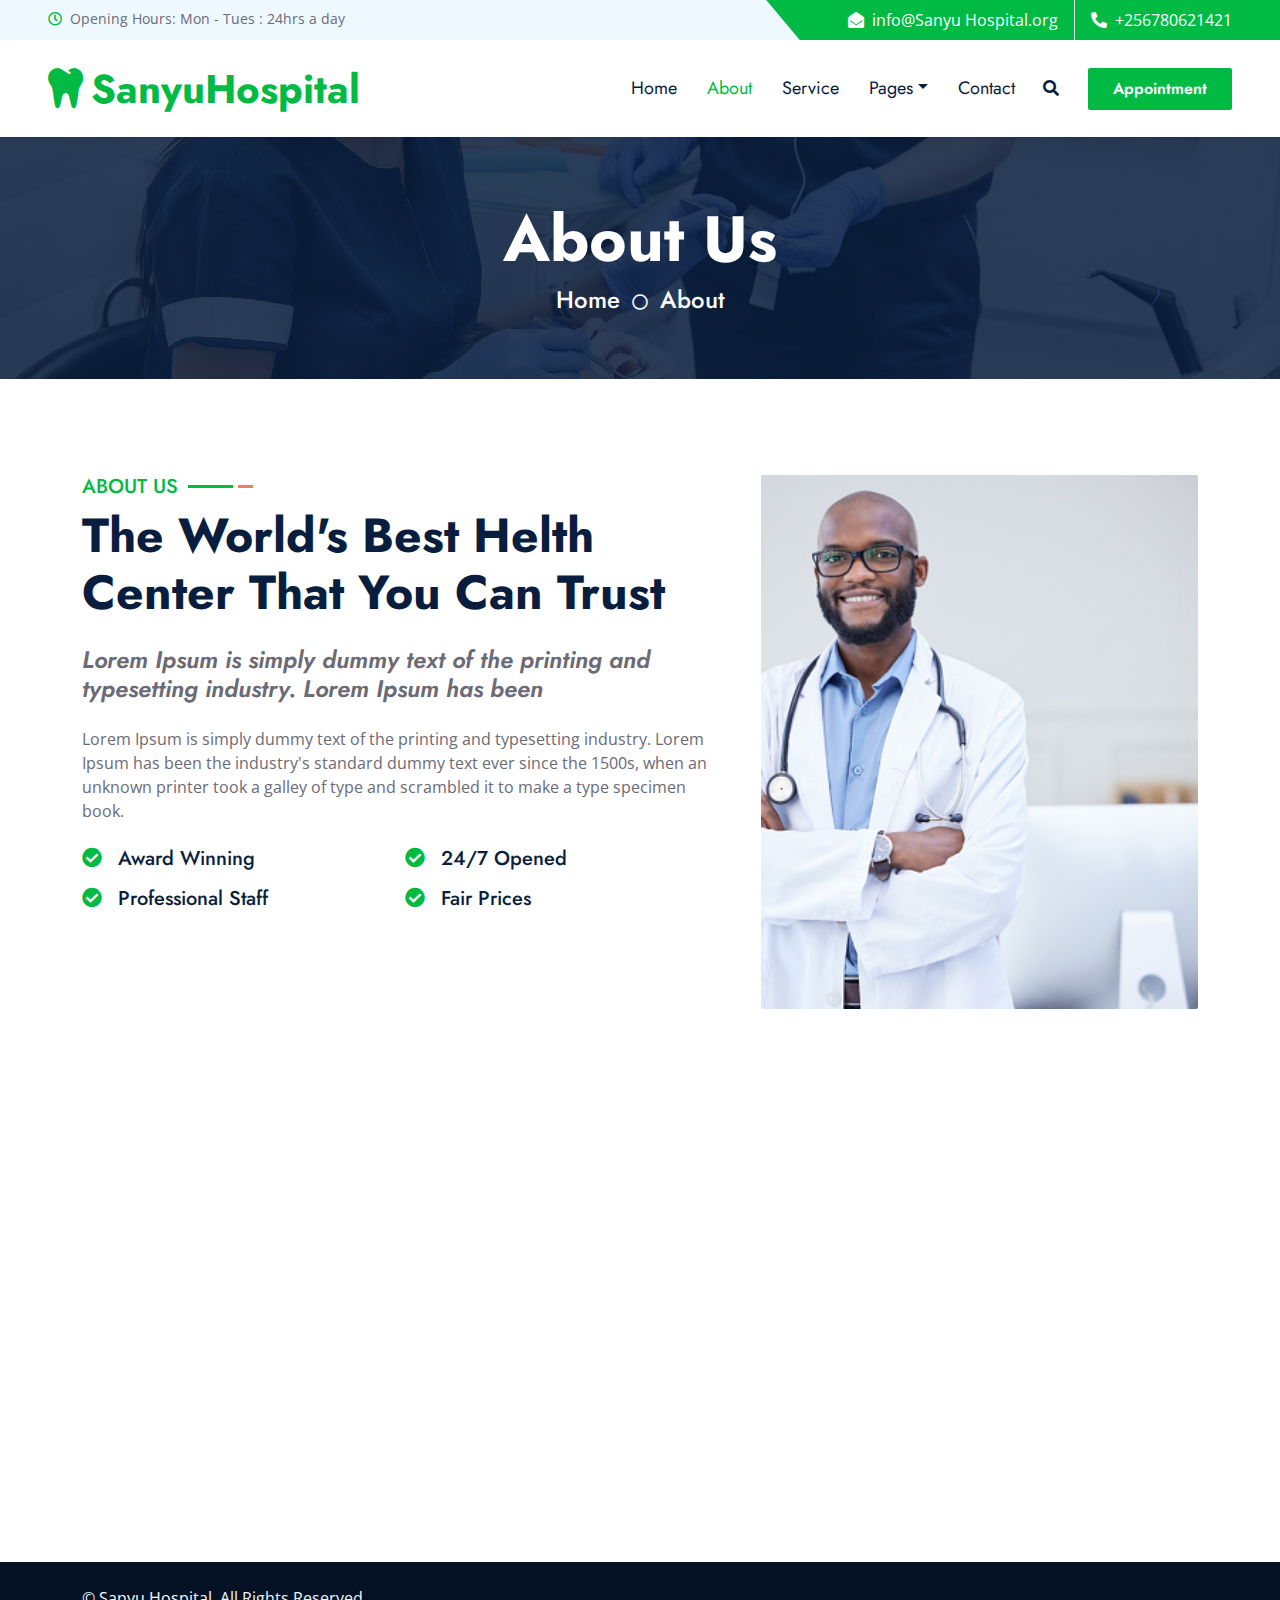
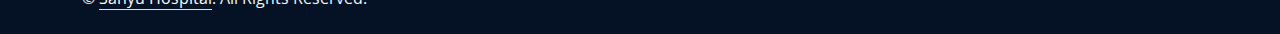
<file: about.html>
<!DOCTYPE html>
<html lang="en">

<head>
    <meta charset="utf-8">
    <title>Sanyu Hospital</title>
    <meta content="width=device-width, initial-scale=1.0" name="viewport">
    <meta content="Free HTML Templates" name="keywords">
    <meta content="Free HTML Templates" name="description">

    <!-- Favicon -->
    <link href="img/favicon.ico" rel="icon">

    <!-- Google Web Fonts -->
    <link rel="preconnect" href="https://fonts.gstatic.com">
    <link href="https://fonts.googleapis.com/css2?family=Jost:wght@500;600;700&family=Open+Sans:wght@400;600&display=swap" rel="stylesheet"> 

    <!-- Icon Font Stylesheet -->
    <link href="https://cdnjs.cloudflare.com/ajax/libs/font-awesome/5.10.0/css/all.min.css" rel="stylesheet">
    <link href="https://cdn.jsdelivr.net/npm/bootstrap-icons@1.4.1/font/bootstrap-icons.css" rel="stylesheet">

    <!-- Libraries Stylesheet -->
    <link href="lib/owlcarousel/assets/owl.carousel.min.css" rel="stylesheet">
    <link href="lib/animate/animate.min.css" rel="stylesheet">
    <link href="lib/tempusdominus/css/tempusdominus-bootstrap-4.min.css" rel="stylesheet" />
    <link href="lib/twentytwenty/twentytwenty.css" rel="stylesheet" />

    <!-- Customized Bootstrap Stylesheet -->
    <link href="css/bootstrap.min.css" rel="stylesheet">

    <!-- Template Stylesheet -->
    <link href="css/style.css" rel="stylesheet">
</head>

<body>
    <!-- Spinner Start -->
    <div id="spinner" class="show bg-white position-fixed translate-middle w-100 vh-100 top-50 start-50 d-flex align-items-center justify-content-center">
        <div class="spinner-grow text-primary m-1" role="status">
            <span class="sr-only">Loading...</span>
        </div>
        <div class="spinner-grow text-dark m-1" role="status">
            <span class="sr-only">Loading...</span>
        </div>
        <div class="spinner-grow text-secondary m-1" role="status">
            <span class="sr-only">Loading...</span>
        </div>
    </div>
    <!-- Spinner End -->


    <!-- Topbar Start -->
    <div class="container-fluid bg-light ps-5 pe-0 d-none d-lg-block">
        <div class="row gx-0">
            <div class="col-md-6 text-center text-lg-start mb-2 mb-lg-0">
                <div class="d-inline-flex align-items-center">
                    <small class="py-2"><i class="far fa-clock text-primary me-2"></i>Opening Hours: Mon - Tues : 24hrs a day </small>
                </div>
            </div>
            <div class="col-md-6 text-center text-lg-end">
                <div class="position-relative d-inline-flex align-items-center bg-primary text-white top-shape px-5">
                    <div class="me-3 pe-3 border-end py-2">
                        <p class="m-0"><i class="fa fa-envelope-open me-2"></i>info@Sanyu Hospital.org</p>
                    </div>
                    <div class="py-2">
                        <p class="m-0"><i class="fa fa-phone-alt me-2"></i>+256780621421</p>
                    </div>
                </div>
            </div>
        </div>
    </div>
    <!-- Topbar End -->


    <!-- Navbar Start -->
    <nav class="navbar navbar-expand-lg bg-white navbar-light shadow-sm px-5 py-3 py-lg-0">
        <a href="index.html" class="navbar-brand p-0">
            <h1 class="m-0 text-primary"><i class="fa fa-tooth me-2"></i>SanyuHospital</h1>
        </a>
        <button class="navbar-toggler" type="button" data-bs-toggle="collapse" data-bs-target="#navbarCollapse">
            <span class="navbar-toggler-icon"></span>
        </button>
        <div class="collapse navbar-collapse" id="navbarCollapse">
            <div class="navbar-nav ms-auto py-0">
                <a href="index.html" class="nav-item nav-link">Home</a>
                <a href="about.html" class="nav-item nav-link active">About</a>
                <a href="service.html" class="nav-item nav-link">Service</a>
                <div class="nav-item dropdown">
                    <a href="#" class="nav-link dropdown-toggle" data-bs-toggle="dropdown">Pages</a>
                    <div class="dropdown-menu m-0">
                        
                        <a href="team.html" class="dropdown-item">our Doctors</a>
                        <a href="testimonial.html" class="dropdown-item">Testimonial</a>
                        <a href="appointment.html" class="dropdown-item">Appointment</a>
                    </div>
                </div>
                <a href="contact.html" class="nav-item nav-link">Contact</a>
            </div>
            <button type="button" class="btn text-dark" data-bs-toggle="modal" data-bs-target="#searchModal"><i class="fa fa-search"></i></button>
            <a href="appointment.html" class="btn btn-primary py-2 px-4 ms-3">Appointment</a>
        </div>
    </nav>
    <!-- Navbar End -->


    <!-- Full Screen Search Start -->
    <div class="modal fade" id="searchModal" tabindex="-1">
        <div class="modal-dialog modal-fullscreen">
            <div class="modal-content" style="background: rgba(9, 30, 62, .7);">
                <div class="modal-header border-0">
                    <button type="button" class="btn bg-white btn-close" data-bs-dismiss="modal" aria-label="Close"></button>
                </div>
                <div class="modal-body d-flex align-items-center justify-content-center">
                    <div class="input-group" style="max-width: 600px;">
                        <input type="text" class="form-control bg-transparent border-primary p-3" placeholder="Type search keyword">
                        <button class="btn btn-primary px-4"><i class="bi bi-search"></i></button>
                    </div>
                </div>
            </div>
        </div>
    </div>
    <!-- Full Screen Search End -->


    <!-- Hero Start -->
    <div class="container-fluid bg-primary py-5 hero-header mb-5">
        <div class="row py-3">
            <div class="col-12 text-center">
                <h1 class="display-3 text-white animated zoomIn">About Us</h1>
                <a href="" class="h4 text-white">Home</a>
                <i class="far fa-circle text-white px-2"></i>
                <a href="" class="h4 text-white">About</a>
            </div>
        </div>
    </div>
    <!-- Hero End -->


    <!-- About Start -->
    <div class="container-fluid py-5 wow fadeInUp" data-wow-delay="0.1s">
        <div class="container">
            <div class="row g-5">
                <div class="col-lg-7">
                    <div class="section-title mb-4">
                        <h5 class="position-relative d-inline-block text-primary text-uppercase">About Us</h5>
                        <h1 class="display-5 mb-0">The World's Best Helth Center That You Can Trust</h1>
                    </div>
                    <h4 class="text-body fst-italic mb-4">Lorem Ipsum is simply dummy text of the printing and typesetting industry. Lorem Ipsum has been </h4>
                    <p class="mb-4">Lorem Ipsum is simply dummy text of the printing and typesetting industry. Lorem Ipsum has been the industry's standard dummy text ever since the 1500s, when an unknown printer took a galley of type and scrambled it to make a type specimen book.</p>
                    <div class="row g-3">
                        <div class="col-sm-6 wow zoomIn" data-wow-delay="0.3s">
                            <h5 class="mb-3"><i class="fa fa-check-circle text-primary me-3"></i>Award Winning</h5>
                            <h5 class="mb-3"><i class="fa fa-check-circle text-primary me-3"></i>Professional Staff</h5>
                        </div>
                        <div class="col-sm-6 wow zoomIn" data-wow-delay="0.6s">
                            <h5 class="mb-3"><i class="fa fa-check-circle text-primary me-3"></i>24/7 Opened</h5>
                            <h5 class="mb-3"><i class="fa fa-check-circle text-primary me-3"></i>Fair Prices</h5>
                        </div>
                    </div>
                    <a href="appointment.html" class="btn btn-primary py-3 px-5 mt-4 wow zoomIn" data-wow-delay="0.6s">Make Appointment</a>
                </div>
                <div class="col-lg-5" style="min-height: 500px;">
                    <div class="position-relative h-100">
                        <img class="position-absolute w-100 h-100 rounded wow zoomIn" data-wow-delay="0.9s" src="img/about.jpg" style="object-fit: cover;">
                    </div>
                </div>
            </div>
        </div>
    </div>
    <!-- About End -->
    

    <!-- Newsletter Start -->
    <div class="container-fluid position-relative pt-5 wow fadeInUp" data-wow-delay="0.1s" style="z-index: 1;">
        <div class="container">
            <div class="bg-primary p-5">
                <form class="mx-auto" style="max-width: 600px;">
                    <div class="input-group">
                        <input type="text" class="form-control border-white p-3" placeholder="Your Email">
                        <button class="btn btn-dark px-4">Sign Up</button>
                    </div>
                </form>
            </div>
        </div>
    </div>
    <!-- Newsletter End -->
    

    <!-- Footer Start -->
    <div class="container-fluid bg-dark text-light py-5 wow fadeInUp" data-wow-delay="0.3s" style="margin-top: -75px;">
        <div class="container pt-5">
            <div class="row g-5 pt-4">
                <div class="col-lg-3 col-md-6">
                    <h3 class="text-white mb-4">Quick Links</h3>
                    <div class="d-flex flex-column justify-content-start">
                        <a class="text-light mb-2" href="#"><i class="bi bi-arrow-right text-primary me-2"></i>Home</a>
                        <a class="text-light mb-2" href="#"><i class="bi bi-arrow-right text-primary me-2"></i>About Us</a>
                        <a class="text-light mb-2" href="#"><i class="bi bi-arrow-right text-primary me-2"></i>Our Services</a>
                        <a class="text-light mb-2" href="#"><i class="bi bi-arrow-right text-primary me-2"></i>Latest Blog</a>
                        <a class="text-light" href="#"><i class="bi bi-arrow-right text-primary me-2"></i>Contact Us</a>
                    </div>
                </div>
                <div class="col-lg-3 col-md-6">
                    <h3 class="text-white mb-4">Popular Links</h3>
                    <div class="d-flex flex-column justify-content-start">
                        <a class="text-light mb-2" href="#"><i class="bi bi-arrow-right text-primary me-2"></i>Home</a>
                        <a class="text-light mb-2" href="#"><i class="bi bi-arrow-right text-primary me-2"></i>About Us</a>
                        <a class="text-light mb-2" href="#"><i class="bi bi-arrow-right text-primary me-2"></i>Our Services</a>
                        <a class="text-light mb-2" href="#"><i class="bi bi-arrow-right text-primary me-2"></i>Latest Blog</a>
                        <a class="text-light" href="#"><i class="bi bi-arrow-right text-primary me-2"></i>Contact Us</a>
                    </div>
                </div>
                <div class="col-lg-3 col-md-6">
                    <h3 class="text-white mb-4">Get In Touch</h3>
                    <p class="mb-2"><i class="bi bi-geo-alt text-primary me-2"></i>123 Street,Katooke</p>
                    <p class="mb-2"><i class="bi bi-envelope-open text-primary me-2"></i>info@Sanyu Hospital.com</p>
                    <p class="mb-0"><i class="bi bi-telephone text-primary me-2"></i>+256 780 621 421</p>
                </div>
                <div class="col-lg-3 col-md-6">
                    <h3 class="text-white mb-4">Follow Us</h3>
                    <div class="d-flex">
                        <a class="btn btn-lg btn-primary btn-lg-square rounded me-2" href="#"><i class="fab fa-twitter fw-normal"></i></a>
                        <a class="btn btn-lg btn-primary btn-lg-square rounded me-2" href="#"><i class="fab fa-facebook-f fw-normal"></i></a>
                        <a class="btn btn-lg btn-primary btn-lg-square rounded me-2" href="#"><i class="fab fa-linkedin-in fw-normal"></i></a>
                        <a class="btn btn-lg btn-primary btn-lg-square rounded" href="#"><i class="fab fa-instagram fw-normal"></i></a>
                    </div>
                </div>
            </div>
        </div>
    </div>
    <div class="container-fluid text-light py-4" style="background: #051225;">
        <div class="container">
            <div class="row g-0">
                <div class="col-md-6 text-center text-md-start">
                    <p class="mb-md-0">&copy; <a class="text-white border-bottom" href="#">Sanyu Hospital</a>. All Rights Reserved.</p>
                </div>
                <div class="col-md-6 text-center text-md-end">
                    <p class="mb-0"><a class="text-white border-bottom" href="https://htmlcodex.com"></a></p>
                </div>
            </div>
        </div>
    </div>
    <!-- Footer End -->


    <!-- Back to Top -->
    <a href="#" class="btn btn-lg btn-primary btn-lg-square rounded back-to-top"><i class="bi bi-arrow-up"></i></a>


    <!-- JavaScript Libraries -->
    <script src="https://code.jquery.com/jquery-3.4.1.min.js"></script>
    <script src="https://cdn.jsdelivr.net/npm/bootstrap@5.0.0/dist/js/bootstrap.bundle.min.js"></script>
    <script src="lib/wow/wow.min.js"></script>
    <script src="lib/easing/easing.min.js"></script>
    <script src="lib/waypoints/waypoints.min.js"></script>
    <script src="lib/owlcarousel/owl.carousel.min.js"></script>
    <script src="lib/tempusdominus/js/moment.min.js"></script>
    <script src="lib/tempusdominus/js/moment-timezone.min.js"></script>
    <script src="lib/tempusdominus/js/tempusdominus-bootstrap-4.min.js"></script>
    <script src="lib/twentytwenty/jquery.event.move.js"></script>
    <script src="lib/twentytwenty/jquery.twentytwenty.js"></script>

    <!-- Template Javascript -->
    <script src="js/main.js"></script>
</body>

</html>
</file>
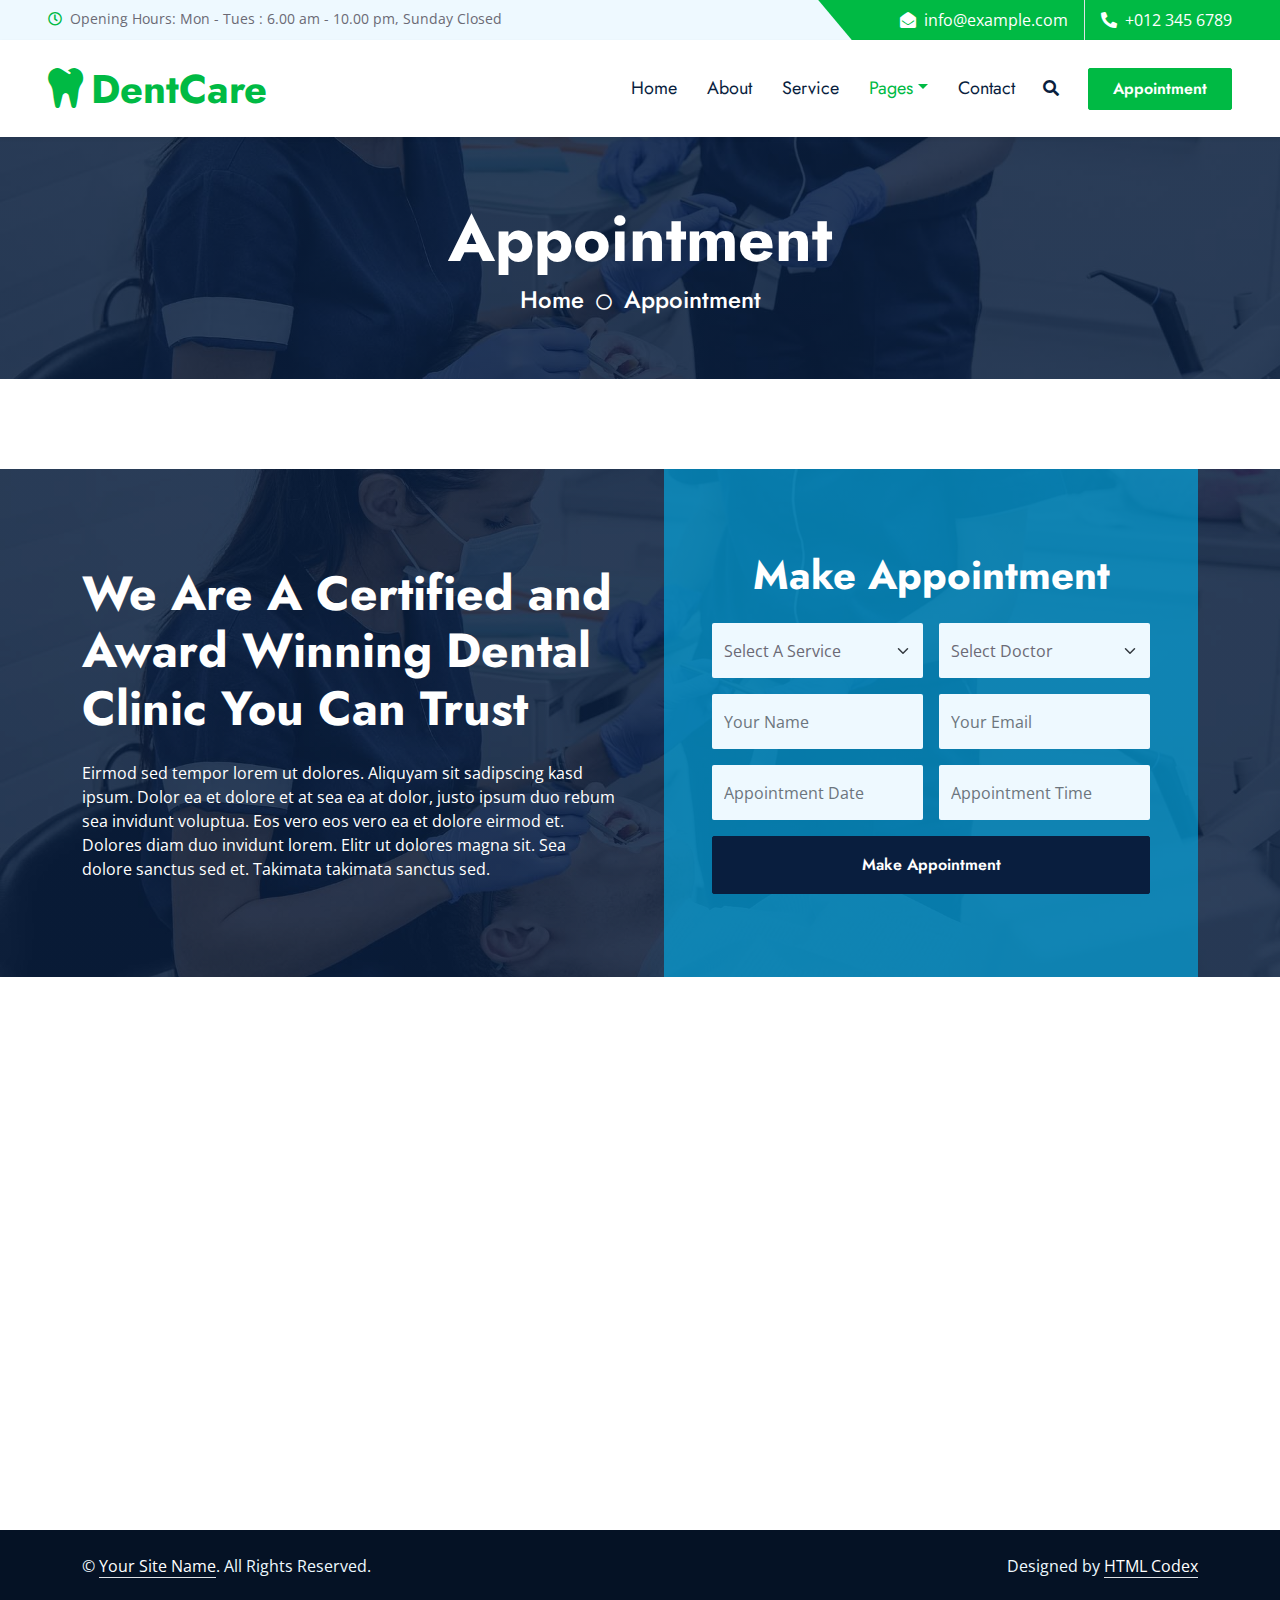
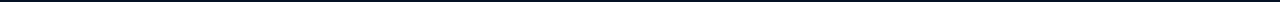
<file: appointment.html>
<!DOCTYPE html>
<html lang="en">

<head>
    <meta charset="utf-8">
    <title>DentCare - Dental Clinic Website Template</title>
    <meta content="width=device-width, initial-scale=1.0" name="viewport">
    <meta content="Free HTML Templates" name="keywords">
    <meta content="Free HTML Templates" name="description">

    <!-- Favicon -->
    <link href="img/favicon.ico" rel="icon">

    <!-- Google Web Fonts -->
    <link rel="preconnect" href="https://fonts.gstatic.com">
    <link href="https://fonts.googleapis.com/css2?family=Jost:wght@500;600;700&family=Open+Sans:wght@400;600&display=swap" rel="stylesheet"> 

    <!-- Icon Font Stylesheet -->
    <link href="https://cdnjs.cloudflare.com/ajax/libs/font-awesome/5.10.0/css/all.min.css" rel="stylesheet">
    <link href="https://cdn.jsdelivr.net/npm/bootstrap-icons@1.4.1/font/bootstrap-icons.css" rel="stylesheet">

    <!-- Libraries Stylesheet -->
    <link href="lib/owlcarousel/assets/owl.carousel.min.css" rel="stylesheet">
    <link href="lib/animate/animate.min.css" rel="stylesheet">
    <link href="lib/tempusdominus/css/tempusdominus-bootstrap-4.min.css" rel="stylesheet" />
    <link href="lib/twentytwenty/twentytwenty.css" rel="stylesheet" />

    <!-- Customized Bootstrap Stylesheet -->
    <link href="css/bootstrap.min.css" rel="stylesheet">

    <!-- Template Stylesheet -->
    <link href="css/style.css" rel="stylesheet">
</head>

<body>
    <!-- Spinner Start -->
    <div id="spinner" class="show bg-white position-fixed translate-middle w-100 vh-100 top-50 start-50 d-flex align-items-center justify-content-center">
        <div class="spinner-grow text-primary m-1" role="status">
            <span class="sr-only">Loading...</span>
        </div>
        <div class="spinner-grow text-dark m-1" role="status">
            <span class="sr-only">Loading...</span>
        </div>
        <div class="spinner-grow text-secondary m-1" role="status">
            <span class="sr-only">Loading...</span>
        </div>
    </div>
    <!-- Spinner End -->


    <!-- Topbar Start -->
    <div class="container-fluid bg-light ps-5 pe-0 d-none d-lg-block">
        <div class="row gx-0">
            <div class="col-md-6 text-center text-lg-start mb-2 mb-lg-0">
                <div class="d-inline-flex align-items-center">
                    <small class="py-2"><i class="far fa-clock text-primary me-2"></i>Opening Hours: Mon - Tues : 6.00 am - 10.00 pm, Sunday Closed </small>
                </div>
            </div>
            <div class="col-md-6 text-center text-lg-end">
                <div class="position-relative d-inline-flex align-items-center bg-primary text-white top-shape px-5">
                    <div class="me-3 pe-3 border-end py-2">
                        <p class="m-0"><i class="fa fa-envelope-open me-2"></i>info@example.com</p>
                    </div>
                    <div class="py-2">
                        <p class="m-0"><i class="fa fa-phone-alt me-2"></i>+012 345 6789</p>
                    </div>
                </div>
            </div>
        </div>
    </div>
    <!-- Topbar End -->


    <!-- Navbar Start -->
    <nav class="navbar navbar-expand-lg bg-white navbar-light shadow-sm px-5 py-3 py-lg-0">
        <a href="index.html" class="navbar-brand p-0">
            <h1 class="m-0 text-primary"><i class="fa fa-tooth me-2"></i>DentCare</h1>
        </a>
        <button class="navbar-toggler" type="button" data-bs-toggle="collapse" data-bs-target="#navbarCollapse">
            <span class="navbar-toggler-icon"></span>
        </button>
        <div class="collapse navbar-collapse" id="navbarCollapse">
            <div class="navbar-nav ms-auto py-0">
                <a href="index.html" class="nav-item nav-link">Home</a>
                <a href="about.html" class="nav-item nav-link">About</a>
                <a href="service.html" class="nav-item nav-link">Service</a>
                <div class="nav-item dropdown">
                    <a href="#" class="nav-link dropdown-toggle active" data-bs-toggle="dropdown">Pages</a>
                    <div class="dropdown-menu m-0">
                        
                        <a href="team.html" class="dropdown-item">our Doctors</a>
                        <a href="testimonial.html" class="dropdown-item">Testimonial</a>
                        <a href="appointment.html" class="dropdown-item active">Appointment</a>
                    </div>
                </div>
                <a href="contact.html" class="nav-item nav-link">Contact</a>
            </div>
            <button type="button" class="btn text-dark" data-bs-toggle="modal" data-bs-target="#searchModal"><i class="fa fa-search"></i></button>
            <a href="appointment.html" class="btn btn-primary py-2 px-4 ms-3">Appointment</a>
        </div>
    </nav>
    <!-- Navbar End -->


    <!-- Full Screen Search Start -->
    <div class="modal fade" id="searchModal" tabindex="-1">
        <div class="modal-dialog modal-fullscreen">
            <div class="modal-content" style="background: rgba(9, 30, 62, .7);">
                <div class="modal-header border-0">
                    <button type="button" class="btn bg-white btn-close" data-bs-dismiss="modal" aria-label="Close"></button>
                </div>
                <div class="modal-body d-flex align-items-center justify-content-center">
                    <div class="input-group" style="max-width: 600px;">
                        <input type="text" class="form-control bg-transparent border-primary p-3" placeholder="Type search keyword">
                        <button class="btn btn-primary px-4"><i class="bi bi-search"></i></button>
                    </div>
                </div>
            </div>
        </div>
    </div>
    <!-- Full Screen Search End -->


    <!-- Hero Start -->
    <div class="container-fluid bg-primary py-5 hero-header mb-5">
        <div class="row py-3">
            <div class="col-12 text-center">
                <h1 class="display-3 text-white animated zoomIn">Appointment</h1>
                <a href="" class="h4 text-white">Home</a>
                <i class="far fa-circle text-white px-2"></i>
                <a href="" class="h4 text-white">Appointment</a>
            </div>
        </div>
    </div>
    <!-- Hero End -->


    <!-- Appointment Start -->
    <div class="container-fluid bg-primary bg-appointment mb-5 wow fadeInUp" data-wow-delay="0.1s" style="margin-top: 90px;">
        <div class="container">
            <div class="row gx-5">
                <div class="col-lg-6 py-5">
                    <div class="py-5">
                        <h1 class="display-5 text-white mb-4">We Are A Certified and Award Winning Dental Clinic You Can Trust</h1>
                        <p class="text-white mb-0">Eirmod sed tempor lorem ut dolores. Aliquyam sit sadipscing kasd ipsum. Dolor ea et dolore et at sea ea at dolor, justo ipsum duo rebum sea invidunt voluptua. Eos vero eos vero ea et dolore eirmod et. Dolores diam duo invidunt lorem. Elitr ut dolores magna sit. Sea dolore sanctus sed et. Takimata takimata sanctus sed.</p>
                    </div>
                </div>
                <div class="col-lg-6">
                    <div class="appointment-form h-100 d-flex flex-column justify-content-center text-center p-5 wow zoomIn" data-wow-delay="0.6s">
                        <h1 class="text-white mb-4">Make Appointment</h1>
                        <form>
                            <div class="row g-3">
                                <div class="col-12 col-sm-6">
                                    <select class="form-select bg-light border-0" style="height: 55px;">
                                        <option selected>Select A Service</option>
                                        <option value="1">Service 1</option>
                                        <option value="2">Service 2</option>
                                        <option value="3">Service 3</option>
                                    </select>
                                </div>
                                <div class="col-12 col-sm-6">
                                    <select class="form-select bg-light border-0" style="height: 55px;">
                                        <option selected>Select Doctor</option>
                                        <option value="1">Doctor 1</option>
                                        <option value="2">Doctor 2</option>
                                        <option value="3">Doctor 3</option>
                                    </select>
                                </div>
                                <div class="col-12 col-sm-6">
                                    <input type="text" class="form-control bg-light border-0" placeholder="Your Name" style="height: 55px;">
                                </div>
                                <div class="col-12 col-sm-6">
                                    <input type="email" class="form-control bg-light border-0" placeholder="Your Email" style="height: 55px;">
                                </div>
                                <div class="col-12 col-sm-6">
                                    <div class="date" id="date1" data-target-input="nearest">
                                        <input type="text"
                                            class="form-control bg-light border-0 datetimepicker-input"
                                            placeholder="Appointment Date" data-target="#date1" data-toggle="datetimepicker" style="height: 55px;">
                                    </div>
                                </div>
                                <div class="col-12 col-sm-6">
                                    <div class="time" id="time1" data-target-input="nearest">
                                        <input type="text"
                                            class="form-control bg-light border-0 datetimepicker-input"
                                            placeholder="Appointment Time" data-target="#time1" data-toggle="datetimepicker" style="height: 55px;">
                                    </div>
                                </div>
                                <div class="col-12">
                                    <button class="btn btn-dark w-100 py-3" type="submit">Make Appointment</button>
                                </div>
                            </div>
                        </form>
                    </div>
                </div>
            </div>
        </div>
    </div>
    <!-- Appointment End -->
    

    <!-- Newsletter Start -->
    <div class="container-fluid position-relative pt-5 wow fadeInUp" data-wow-delay="0.1s" style="z-index: 1;">
        <div class="container">
            <div class="bg-primary p-5">
                <form class="mx-auto" style="max-width: 600px;">
                    <div class="input-group">
                        <input type="text" class="form-control border-white p-3" placeholder="Your Email">
                        <button class="btn btn-dark px-4">Sign Up</button>
                    </div>
                </form>
            </div>
        </div>
    </div>
    <!-- Newsletter End -->
    

    <!-- Footer Start -->
    <div class="container-fluid bg-dark text-light py-5 wow fadeInUp" data-wow-delay="0.3s" style="margin-top: -75px;">
        <div class="container pt-5">
            <div class="row g-5 pt-4">
                <div class="col-lg-3 col-md-6">
                    <h3 class="text-white mb-4">Quick Links</h3>
                    <div class="d-flex flex-column justify-content-start">
                        <a class="text-light mb-2" href="#"><i class="bi bi-arrow-right text-primary me-2"></i>Home</a>
                        <a class="text-light mb-2" href="#"><i class="bi bi-arrow-right text-primary me-2"></i>About Us</a>
                        <a class="text-light mb-2" href="#"><i class="bi bi-arrow-right text-primary me-2"></i>Our Services</a>
                        <a class="text-light mb-2" href="#"><i class="bi bi-arrow-right text-primary me-2"></i>Latest Blog</a>
                        <a class="text-light" href="#"><i class="bi bi-arrow-right text-primary me-2"></i>Contact Us</a>
                    </div>
                </div>
                <div class="col-lg-3 col-md-6">
                    <h3 class="text-white mb-4">Popular Links</h3>
                    <div class="d-flex flex-column justify-content-start">
                        <a class="text-light mb-2" href="#"><i class="bi bi-arrow-right text-primary me-2"></i>Home</a>
                        <a class="text-light mb-2" href="#"><i class="bi bi-arrow-right text-primary me-2"></i>About Us</a>
                        <a class="text-light mb-2" href="#"><i class="bi bi-arrow-right text-primary me-2"></i>Our Services</a>
                        <a class="text-light mb-2" href="#"><i class="bi bi-arrow-right text-primary me-2"></i>Latest Blog</a>
                        <a class="text-light" href="#"><i class="bi bi-arrow-right text-primary me-2"></i>Contact Us</a>
                    </div>
                </div>
                <div class="col-lg-3 col-md-6">
                    <h3 class="text-white mb-4">Get In Touch</h3>
                    <p class="mb-2"><i class="bi bi-geo-alt text-primary me-2"></i>123 Street, Katooke</p>
                    <p class="mb-2"><i class="bi bi-envelope-open text-primary me-2"></i>info@example.com</p>
                    <p class="mb-0"><i class="bi bi-telephone text-primary me-2"></i>+012 345 67890</p>
                </div>
                <div class="col-lg-3 col-md-6">
                    <h3 class="text-white mb-4">Follow Us</h3>
                    <div class="d-flex">
                        <a class="btn btn-lg btn-primary btn-lg-square rounded me-2" href="#"><i class="fab fa-twitter fw-normal"></i></a>
                        <a class="btn btn-lg btn-primary btn-lg-square rounded me-2" href="#"><i class="fab fa-facebook-f fw-normal"></i></a>
                        <a class="btn btn-lg btn-primary btn-lg-square rounded me-2" href="#"><i class="fab fa-linkedin-in fw-normal"></i></a>
                        <a class="btn btn-lg btn-primary btn-lg-square rounded" href="#"><i class="fab fa-instagram fw-normal"></i></a>
                    </div>
                </div>
            </div>
        </div>
    </div>
    <div class="container-fluid text-light py-4" style="background: #051225;">
        <div class="container">
            <div class="row g-0">
                <div class="col-md-6 text-center text-md-start">
                    <p class="mb-md-0">&copy; <a class="text-white border-bottom" href="#">Your Site Name</a>. All Rights Reserved.</p>
                </div>
                <div class="col-md-6 text-center text-md-end">
                    <p class="mb-0">Designed by <a class="text-white border-bottom" href="https://htmlcodex.com">HTML Codex</a></p>
                </div>
            </div>
        </div>
    </div>
    <!-- Footer End -->


    <!-- Back to Top -->
    <a href="#" class="btn btn-lg btn-primary btn-lg-square rounded back-to-top"><i class="bi bi-arrow-up"></i></a>


    <!-- JavaScript Libraries -->
    <script src="https://code.jquery.com/jquery-3.4.1.min.js"></script>
    <script src="https://cdn.jsdelivr.net/npm/bootstrap@5.0.0/dist/js/bootstrap.bundle.min.js"></script>
    <script src="lib/wow/wow.min.js"></script>
    <script src="lib/easing/easing.min.js"></script>
    <script src="lib/waypoints/waypoints.min.js"></script>
    <script src="lib/owlcarousel/owl.carousel.min.js"></script>
    <script src="lib/tempusdominus/js/moment.min.js"></script>
    <script src="lib/tempusdominus/js/moment-timezone.min.js"></script>
    <script src="lib/tempusdominus/js/tempusdominus-bootstrap-4.min.js"></script>
    <script src="lib/twentytwenty/jquery.event.move.js"></script>
    <script src="lib/twentytwenty/jquery.twentytwenty.js"></script>

    <!-- Template Javascript -->
    <script src="js/main.js"></script>
</body>

</html>
</file>
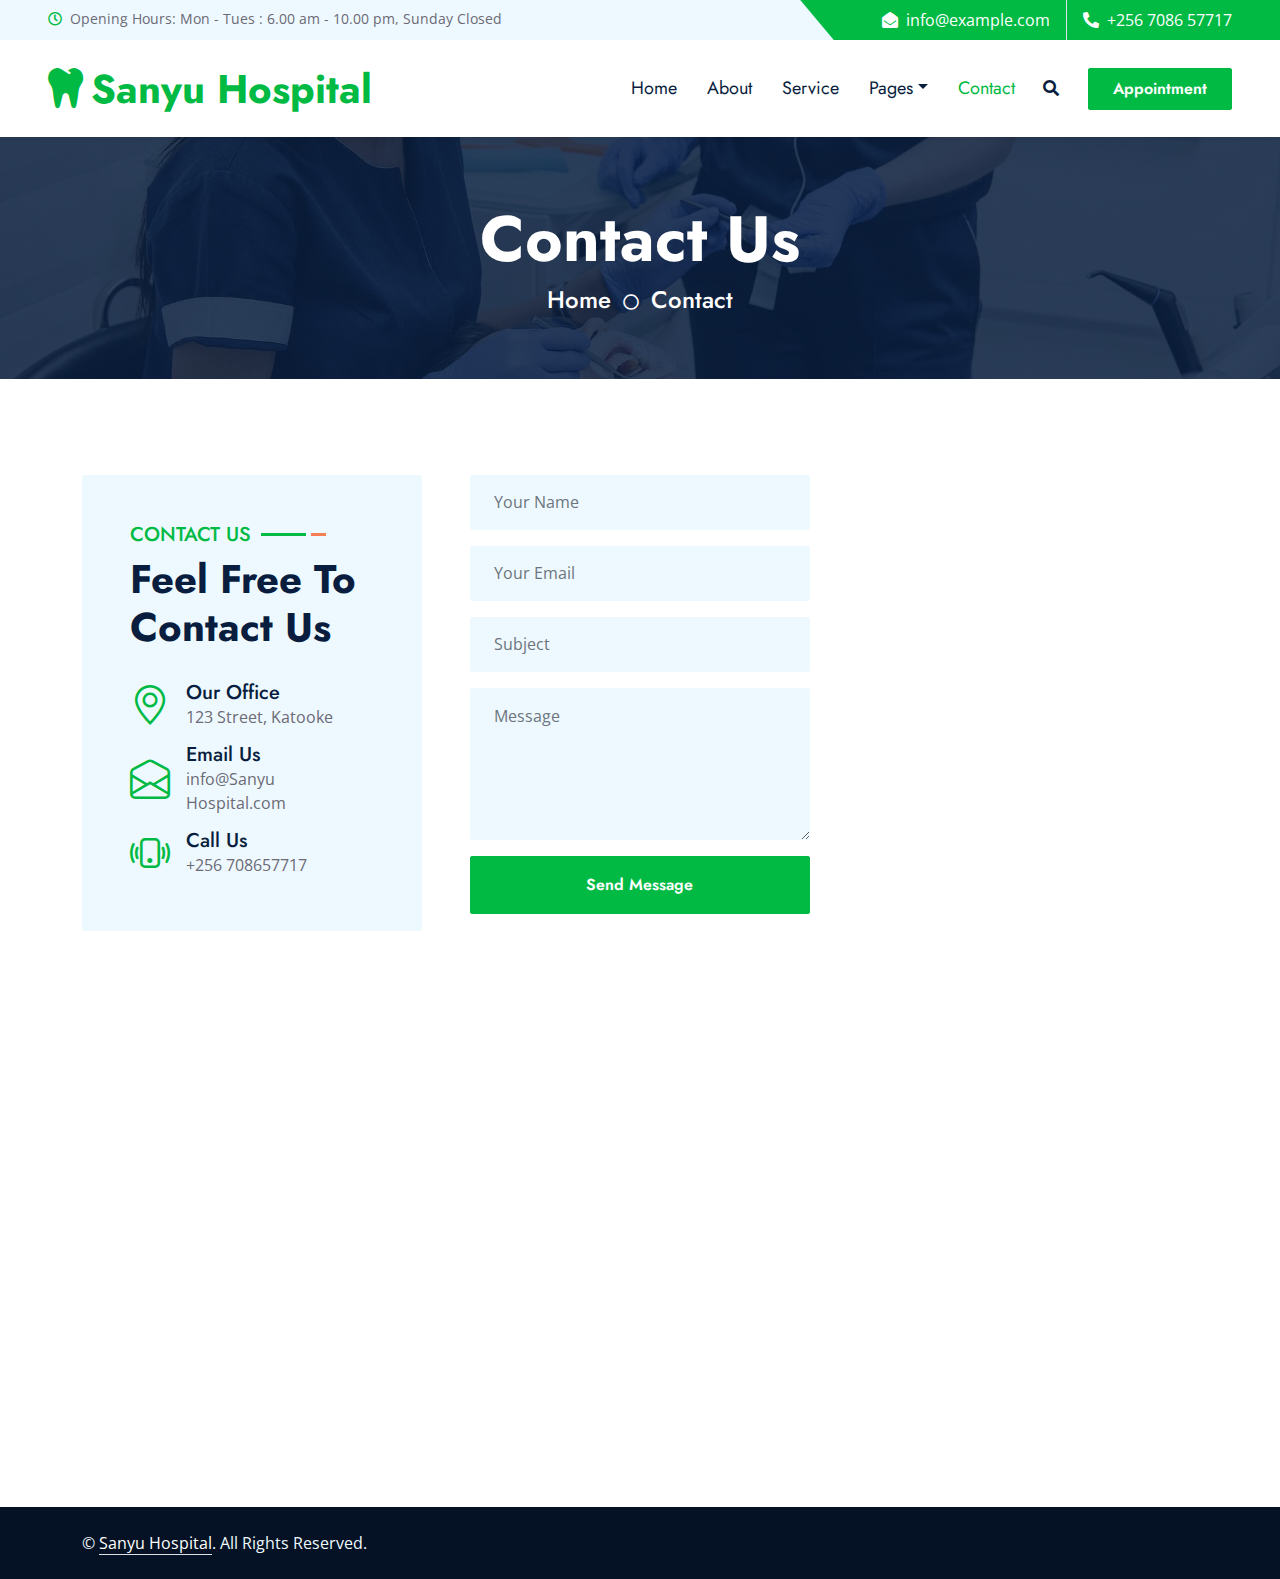
<file: contact.html>
<!DOCTYPE html>
<html lang="en">

<head>
    <meta charset="utf-8">
    <title>Sanyu Hospital</title>
    <meta content="width=device-width, initial-scale=1.0" name="viewport">
    <meta content="Free HTML Templates" name="keywords">
    <meta content="Free HTML Templates" name="description">

    <!-- Favicon -->
    <link href="img/favicon.ico" rel="icon">

    <!-- Google Web Fonts -->
    <link rel="preconnect" href="https://fonts.gstatic.com">
    <link href="https://fonts.googleapis.com/css2?family=Jost:wght@500;600;700&family=Open+Sans:wght@400;600&display=swap" rel="stylesheet"> 

    <!-- Icon Font Stylesheet -->
    <link href="https://cdnjs.cloudflare.com/ajax/libs/font-awesome/5.10.0/css/all.min.css" rel="stylesheet">
    <link href="https://cdn.jsdelivr.net/npm/bootstrap-icons@1.4.1/font/bootstrap-icons.css" rel="stylesheet">

    <!-- Libraries Stylesheet -->
    <link href="lib/owlcarousel/assets/owl.carousel.min.css" rel="stylesheet">
    <link href="lib/animate/animate.min.css" rel="stylesheet">
    <link href="lib/tempusdominus/css/tempusdominus-bootstrap-4.min.css" rel="stylesheet" />
    <link href="lib/twentytwenty/twentytwenty.css" rel="stylesheet" />

    <!-- Customized Bootstrap Stylesheet -->
    <link href="css/bootstrap.min.css" rel="stylesheet">

    <!-- Template Stylesheet -->
    <link href="css/style.css" rel="stylesheet">
</head>

<body>
    <!-- Spinner Start -->
    <div id="spinner" class="show bg-white position-fixed translate-middle w-100 vh-100 top-50 start-50 d-flex align-items-center justify-content-center">
        <div class="spinner-grow text-primary m-1" role="status">
            <span class="sr-only">Loading...</span>
        </div>
        <div class="spinner-grow text-dark m-1" role="status">
            <span class="sr-only">Loading...</span>
        </div>
        <div class="spinner-grow text-secondary m-1" role="status">
            <span class="sr-only">Loading...</span>
        </div>
    </div>
    <!-- Spinner End -->


    <!-- Topbar Start -->
    <div class="container-fluid bg-light ps-5 pe-0 d-none d-lg-block">
        <div class="row gx-0">
            <div class="col-md-6 text-center text-lg-start mb-2 mb-lg-0">
                <div class="d-inline-flex align-items-center">
                    <small class="py-2"><i class="far fa-clock text-primary me-2"></i>Opening Hours: Mon - Tues : 6.00 am - 10.00 pm, Sunday Closed </small>
                </div>
            </div>
            <div class="col-md-6 text-center text-lg-end">
                <div class="position-relative d-inline-flex align-items-center bg-primary text-white top-shape px-5">
                    <div class="me-3 pe-3 border-end py-2">
                        <p class="m-0"><i class="fa fa-envelope-open me-2"></i>info@example.com</p>
                    </div>
                    <div class="py-2">
                        <p class="m-0"><i class="fa fa-phone-alt me-2"></i>+256 7086 57717</p>
                    </div>
                </div>
            </div>
        </div>
    </div>
    <!-- Topbar End -->


    <!-- Navbar Start -->
    <nav class="navbar navbar-expand-lg bg-white navbar-light shadow-sm px-5 py-3 py-lg-0">
        <a href="index.html" class="navbar-brand p-0">
            <h1 class="m-0 text-primary"><i class="fa fa-tooth me-2"></i>Sanyu Hospital</h1>
        </a>
        <button class="navbar-toggler" type="button" data-bs-toggle="collapse" data-bs-target="#navbarCollapse">
            <span class="navbar-toggler-icon"></span>
        </button>
        <div class="collapse navbar-collapse" id="navbarCollapse">
            <div class="navbar-nav ms-auto py-0">
                <a href="index.html" class="nav-item nav-link">Home</a>
                <a href="about.html" class="nav-item nav-link">About</a>
                <a href="service.html" class="nav-item nav-link">Service</a>
                <div class="nav-item dropdown">
                    <a href="#" class="nav-link dropdown-toggle" data-bs-toggle="dropdown">Pages</a>
                    <div class="dropdown-menu m-0">
                        
                        <a href="team.html" class="dropdown-item">our Doctors</a>
                        <a href="testimonial.html" class="dropdown-item">Testimonial</a>
                        <a href="appointment.html" class="dropdown-item">Appointment</a>
                    </div>
                </div>
                <a href="contact.html" class="nav-item nav-link active">Contact</a>
            </div>
            <button type="button" class="btn text-dark" data-bs-toggle="modal" data-bs-target="#searchModal"><i class="fa fa-search"></i></button>
            <a href="appointment.html" class="btn btn-primary py-2 px-4 ms-3">Appointment</a>
        </div>
    </nav>
    <!-- Navbar End -->


    <!-- Full Screen Search Start -->
    <div class="modal fade" id="searchModal" tabindex="-1">
        <div class="modal-dialog modal-fullscreen">
            <div class="modal-content" style="background: rgba(9, 30, 62, .7);">
                <div class="modal-header border-0">
                    <button type="button" class="btn bg-white btn-close" data-bs-dismiss="modal" aria-label="Close"></button>
                </div>
                <div class="modal-body d-flex align-items-center justify-content-center">
                    <div class="input-group" style="max-width: 600px;">
                        <input type="text" class="form-control bg-transparent border-primary p-3" placeholder="Type search keyword">
                        <button class="btn btn-primary px-4"><i class="bi bi-search"></i></button>
                    </div>
                </div>
            </div>
        </div>
    </div>
    <!-- Full Screen Search End -->


    <!-- Hero Start -->
    <div class="container-fluid bg-primary py-5 hero-header mb-5">
        <div class="row py-3">
            <div class="col-12 text-center">
                <h1 class="display-3 text-white animated zoomIn">Contact Us</h1>
                <a href="" class="h4 text-white">Home</a>
                <i class="far fa-circle text-white px-2"></i>
                <a href="" class="h4 text-white">Contact</a>
            </div>
        </div>
    </div>
    <!-- Hero End -->


    <!-- Contact Start -->
    <div class="container-fluid py-5">
        <div class="container">
            <div class="row g-5">
                <div class="col-xl-4 col-lg-6 wow slideInUp" data-wow-delay="0.1s">
                    <div class="bg-light rounded h-100 p-5">
                        <div class="section-title">
                            <h5 class="position-relative d-inline-block text-primary text-uppercase">Contact Us</h5>
                            <h1 class="display-6 mb-4">Feel Free To Contact Us</h1>
                        </div>
                        <div class="d-flex align-items-center mb-2">
                            <i class="bi bi-geo-alt fs-1 text-primary me-3"></i>
                            <div class="text-start">
                                <h5 class="mb-0">Our Office</h5>
                                <span>123 Street, Katooke</span>
                            </div>
                        </div>
                        <div class="d-flex align-items-center mb-2">
                            <i class="bi bi-envelope-open fs-1 text-primary me-3"></i>
                            <div class="text-start">
                                <h5 class="mb-0">Email Us</h5>
                                <span>info@Sanyu Hospital.com</span>
                            </div>
                        </div>
                        <div class="d-flex align-items-center">
                            <i class="bi bi-phone-vibrate fs-1 text-primary me-3"></i>
                            <div class="text-start">
                                <h5 class="mb-0">Call Us</h5>
                                <span>+256 708657717</span>
                            </div>
                        </div>
                    </div>
                </div>
                <div class="col-xl-4 col-lg-6 wow slideInUp" data-wow-delay="0.3s">
                    <form>
                        <div class="row g-3">
                            <div class="col-12">
                                <input type="text" class="form-control border-0 bg-light px-4" placeholder="Your Name" style="height: 55px;">
                            </div>
                            <div class="col-12">
                                <input type="email" class="form-control border-0 bg-light px-4" placeholder="Your Email" style="height: 55px;">
                            </div>
                            <div class="col-12">
                                <input type="text" class="form-control border-0 bg-light px-4" placeholder="Subject" style="height: 55px;">
                            </div>
                            <div class="col-12">
                                <textarea class="form-control border-0 bg-light px-4 py-3" rows="5" placeholder="Message"></textarea>
                            </div>
                            <div class="col-12">
                                <button class="btn btn-primary w-100 py-3" type="submit">Send Message</button>
                            </div>
                        </div>
                    </form>
                </div>
                <div class="col-xl-4 col-lg-12 wow slideInUp" data-wow-delay="0.6s">
                    <iframe class="position-relative rounded w-100 h-100"
                        src="https://www.google.com/maps/embed?pb=!1m18!1m12!1m3!1d3001156.4288297426!2d-78.01371936852176!3d42.72876761954724!2m3!1f0!2f0!3f0!3m2!1i1024!2i768!4f13.1!3m3!1m2!1s0x4ccc4bf0f123a5a9%3A0xddcfc6c1de189567!2sNew%20York%2C%20USA!5e0!3m2!1sen!2sbd!4v1603794290143!5m2!1sen!2sbd"
                        frameborder="0" style="min-height: 400px; border:0;" allowfullscreen="" aria-hidden="false"
                        tabindex="0"></iframe>
                </div>
            </div>
        </div>
    </div>
    <!-- Contact End -->


    <!-- Newsletter Start -->
    <div class="container-fluid position-relative pt-5 wow fadeInUp" data-wow-delay="0.1s" style="z-index: 1;">
        <div class="container">
            <div class="bg-primary p-5">
                <form class="mx-auto" style="max-width: 600px;">
                    <div class="input-group">
                        <input type="text" class="form-control border-white p-3" placeholder="Your Email">
                        <button class="btn btn-dark px-4">Sign Up</button>
                    </div>
                </form>
            </div>
        </div>
    </div>
    <!-- Newsletter End -->
    

    <!-- Footer Start -->
    <div class="container-fluid bg-dark text-light py-5 wow fadeInUp" data-wow-delay="0.3s" style="margin-top: -75px;">
        <div class="container pt-5">
            <div class="row g-5 pt-4">
                <div class="col-lg-3 col-md-6">
                    <h3 class="text-white mb-4">Quick Links</h3>
                    <div class="d-flex flex-column justify-content-start">
                        <a class="text-light mb-2" href="#"><i class="bi bi-arrow-right text-primary me-2"></i>Home</a>
                        <a class="text-light mb-2" href="#"><i class="bi bi-arrow-right text-primary me-2"></i>About Us</a>
                        <a class="text-light mb-2" href="#"><i class="bi bi-arrow-right text-primary me-2"></i>Our Services</a>
                        <a class="text-light mb-2" href="#"><i class="bi bi-arrow-right text-primary me-2"></i>Latest Blog</a>
                        <a class="text-light" href="#"><i class="bi bi-arrow-right text-primary me-2"></i>Contact Us</a>
                    </div>
                </div>
                <div class="col-lg-3 col-md-6">
                    <h3 class="text-white mb-4">Popular Links</h3>https://ldouglasot.github.io/sanyuweb/team.html
                    <div class="d-flex flex-column justify-content-start">
                        <a class="text-light mb-2" href="#"><i class="bi bi-arrow-right text-primary me-2"></i>Home</a>
                        <a class="text-light mb-2" href="#"><i class="bi bi-arrow-right text-primary me-2"></i>About Us</a>
                        <a class="text-light mb-2" href="#"><i class="bi bi-arrow-right text-primary me-2"></i>Our Services</a>
                        <a class="text-light mb-2" href="#"><i class="bi bi-arrow-right text-primary me-2"></i>Latest Blog</a>
                        <a class="text-light" href="#"><i class="bi bi-arrow-right text-primary me-2"></i>Contact Us</a>
                    </div>
                </div>
                <div class="col-lg-3 col-md-6">
                    <h3 class="text-white mb-4">Get In Touch</h3>
                    <p class="mb-2"><i class="bi bi-geo-alt text-primary me-2"></i>123 Street, Katooke</p>
                    <p class="mb-2"><i class="bi bi-envelope-open text-primary me-2"></i>info@SanyuHospital.com</p>
                    <p class="mb-0"><i class="bi bi-telephone text-primary me-2"></i>+012 345 67890</p>
                </div>
                <div class="col-lg-3 col-md-6">
                    <h3 class="text-white mb-4">Follow Us</h3>
                    <div class="d-flex">
                        <a class="btn btn-lg btn-primary btn-lg-square rounded me-2" href="#"><i class="fab fa-twitter fw-normal"></i></a>
                        <a class="btn btn-lg btn-primary btn-lg-square rounded me-2" href="#"><i class="fab fa-facebook-f fw-normal"></i></a>
                        <a class="btn btn-lg btn-primary btn-lg-square rounded me-2" href="#"><i class="fab fa-linkedin-in fw-normal"></i></a>
                        <a class="btn btn-lg btn-primary btn-lg-square rounded" href="#"><i class="fab fa-instagram fw-normal"></i></a>
                    </div>
                </div>
            </div>
        </div>
    </div>
    <div class="container-fluid text-light py-4" style="background: #051225;">
        <div class="container">
            <div class="row g-0">
                <div class="col-md-6 text-center text-md-start">
                    <p class="mb-md-0">&copy; <a class="text-white border-bottom" href="#">Sanyu Hospital</a>. All Rights Reserved.</p>
                </div>
            </div>
        </div>
    </div>
    <!-- Footer End -->


    <!-- Back to Top -->
    <a href="#" class="btn btn-lg btn-primary btn-lg-square rounded back-to-top"><i class="bi bi-arrow-up"></i></a>


    <!-- JavaScript Libraries -->
    <script src="https://code.jquery.com/jquery-3.4.1.min.js"></script>
    <script src="https://cdn.jsdelivr.net/npm/bootstrap@5.0.0/dist/js/bootstrap.bundle.min.js"></script>
    <script src="lib/wow/wow.min.js"></script>
    <script src="lib/easing/easing.min.js"></script>
    <script src="lib/waypoints/waypoints.min.js"></script>
    <script src="lib/owlcarousel/owl.carousel.min.js"></script>
    <script src="lib/tempusdominus/js/moment.min.js"></script>
    <script src="lib/tempusdominus/js/moment-timezone.min.js"></script>
    <script src="lib/tempusdominus/js/tempusdominus-bootstrap-4.min.js"></script>
    <script src="lib/twentytwenty/jquery.event.move.js"></script>
    <script src="lib/twentytwenty/jquery.twentytwenty.js"></script>

    <!-- Template Javascript -->
    <script src="js/main.js"></script>
</body>

</html>
</file>
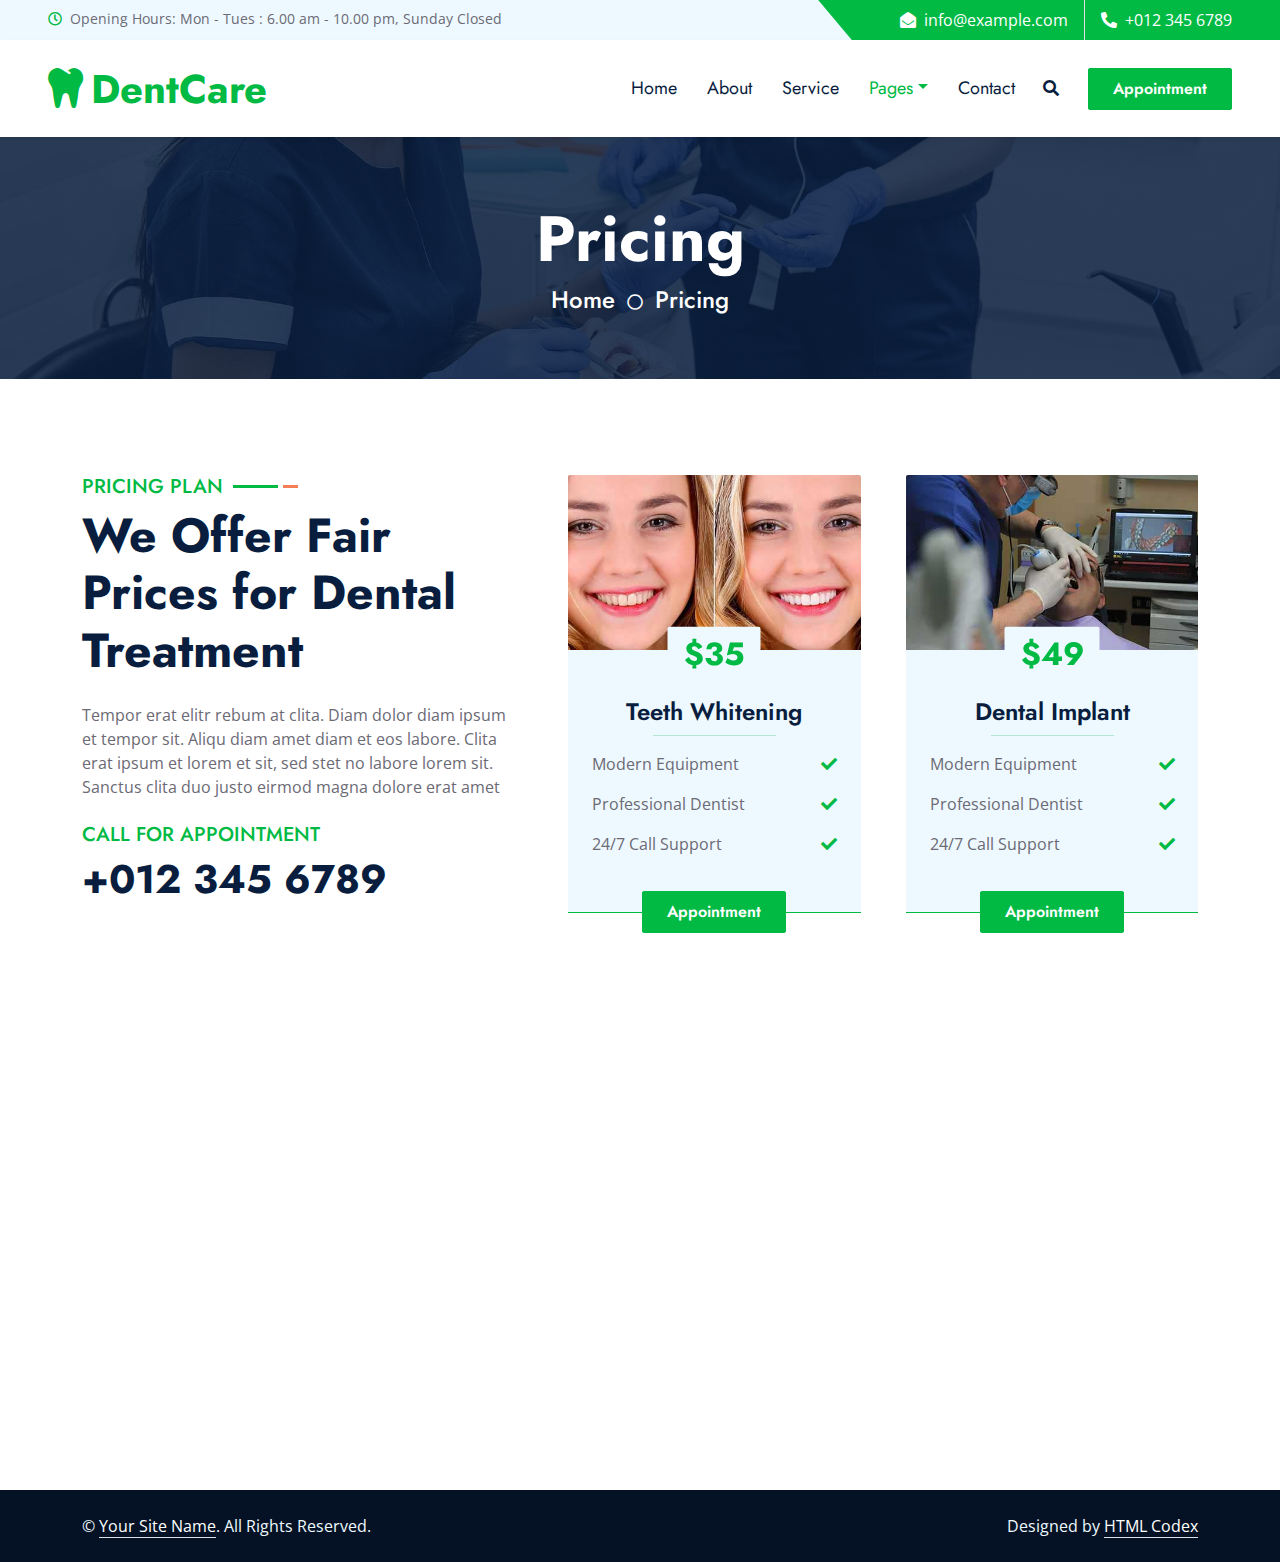
<file: price.html>
<!DOCTYPE html>
<html lang="en">

<head>
    <meta charset="utf-8">
    <title>DentCare - Dental Clinic Website Template</title>
    <meta content="width=device-width, initial-scale=1.0" name="viewport">
    <meta content="Free HTML Templates" name="keywords">
    <meta content="Free HTML Templates" name="description">

    <!-- Favicon -->
    <link href="img/favicon.ico" rel="icon">

    <!-- Google Web Fonts -->
    <link rel="preconnect" href="https://fonts.gstatic.com">
    <link href="https://fonts.googleapis.com/css2?family=Jost:wght@500;600;700&family=Open+Sans:wght@400;600&display=swap" rel="stylesheet"> 

    <!-- Icon Font Stylesheet -->
    <link href="https://cdnjs.cloudflare.com/ajax/libs/font-awesome/5.10.0/css/all.min.css" rel="stylesheet">
    <link href="https://cdn.jsdelivr.net/npm/bootstrap-icons@1.4.1/font/bootstrap-icons.css" rel="stylesheet">

    <!-- Libraries Stylesheet -->
    <link href="lib/owlcarousel/assets/owl.carousel.min.css" rel="stylesheet">
    <link href="lib/animate/animate.min.css" rel="stylesheet">
    <link href="lib/tempusdominus/css/tempusdominus-bootstrap-4.min.css" rel="stylesheet" />
    <link href="lib/twentytwenty/twentytwenty.css" rel="stylesheet" />

    <!-- Customized Bootstrap Stylesheet -->
    <link href="css/bootstrap.min.css" rel="stylesheet">

    <!-- Template Stylesheet -->
    <link href="css/style.css" rel="stylesheet">
</head>

<body>
    <!-- Spinner Start -->
    <div id="spinner" class="show bg-white position-fixed translate-middle w-100 vh-100 top-50 start-50 d-flex align-items-center justify-content-center">
        <div class="spinner-grow text-primary m-1" role="status">
            <span class="sr-only">Loading...</span>
        </div>
        <div class="spinner-grow text-dark m-1" role="status">
            <span class="sr-only">Loading...</span>
        </div>
        <div class="spinner-grow text-secondary m-1" role="status">
            <span class="sr-only">Loading...</span>
        </div>
    </div>
    <!-- Spinner End -->


    <!-- Topbar Start -->
    <div class="container-fluid bg-light ps-5 pe-0 d-none d-lg-block">
        <div class="row gx-0">
            <div class="col-md-6 text-center text-lg-start mb-2 mb-lg-0">
                <div class="d-inline-flex align-items-center">
                    <small class="py-2"><i class="far fa-clock text-primary me-2"></i>Opening Hours: Mon - Tues : 6.00 am - 10.00 pm, Sunday Closed </small>
                </div>
            </div>
            <div class="col-md-6 text-center text-lg-end">
                <div class="position-relative d-inline-flex align-items-center bg-primary text-white top-shape px-5">
                    <div class="me-3 pe-3 border-end py-2">
                        <p class="m-0"><i class="fa fa-envelope-open me-2"></i>info@example.com</p>
                    </div>
                    <div class="py-2">
                        <p class="m-0"><i class="fa fa-phone-alt me-2"></i>+012 345 6789</p>
                    </div>
                </div>
            </div>
        </div>
    </div>
    <!-- Topbar End -->


    <!-- Navbar Start -->
    <nav class="navbar navbar-expand-lg bg-white navbar-light shadow-sm px-5 py-3 py-lg-0">
        <a href="index.html" class="navbar-brand p-0">
            <h1 class="m-0 text-primary"><i class="fa fa-tooth me-2"></i>DentCare</h1>
        </a>
        <button class="navbar-toggler" type="button" data-bs-toggle="collapse" data-bs-target="#navbarCollapse">
            <span class="navbar-toggler-icon"></span>
        </button>
        <div class="collapse navbar-collapse" id="navbarCollapse">
            <div class="navbar-nav ms-auto py-0">
                <a href="index.html" class="nav-item nav-link">Home</a>
                <a href="about.html" class="nav-item nav-link">About</a>
                <a href="service.html" class="nav-item nav-link">Service</a>
                <div class="nav-item dropdown">
                    <a href="#" class="nav-link dropdown-toggle active" data-bs-toggle="dropdown">Pages</a>
                    <div class="dropdown-menu m-0">
                        <a href="price.html" class="dropdown-item active">Pricing Plan</a>
                        <a href="team.html" class="dropdown-item">our Doctors</a>
                        <a href="testimonial.html" class="dropdown-item">Testimonial</a>
                        <a href="appointment.html" class="dropdown-item">Appointment</a>
                    </div>
                </div>
                <a href="contact.html" class="nav-item nav-link">Contact</a>
            </div>
            <button type="button" class="btn text-dark" data-bs-toggle="modal" data-bs-target="#searchModal"><i class="fa fa-search"></i></button>
            <a href="appointment.html" class="btn btn-primary py-2 px-4 ms-3">Appointment</a>
        </div>
    </nav>
    <!-- Navbar End -->


    <!-- Full Screen Search Start -->
    <div class="modal fade" id="searchModal" tabindex="-1">
        <div class="modal-dialog modal-fullscreen">
            <div class="modal-content" style="background: rgba(9, 30, 62, .7);">
                <div class="modal-header border-0">
                    <button type="button" class="btn bg-white btn-close" data-bs-dismiss="modal" aria-label="Close"></button>
                </div>
                <div class="modal-body d-flex align-items-center justify-content-center">
                    <div class="input-group" style="max-width: 600px;">
                        <input type="text" class="form-control bg-transparent border-primary p-3" placeholder="Type search keyword">
                        <button class="btn btn-primary px-4"><i class="bi bi-search"></i></button>
                    </div>
                </div>
            </div>
        </div>
    </div>
    <!-- Full Screen Search End -->


    <!-- Hero Start -->
    <div class="container-fluid bg-primary py-5 hero-header mb-5">
        <div class="row py-3">
            <div class="col-12 text-center">
                <h1 class="display-3 text-white animated zoomIn">Pricing</h1>
                <a href="" class="h4 text-white">Home</a>
                <i class="far fa-circle text-white px-2"></i>
                <a href="" class="h4 text-white">Pricing</a>
            </div>
        </div>
    </div>
    <!-- Hero End -->


    <!-- Pricing Start -->
    <div class="container-fluid py-5 wow fadeInUp" data-wow-delay="0.1s">
        <div class="container">
            <div class="row g-5">
                <div class="col-lg-5">
                    <div class="section-title mb-4">
                        <h5 class="position-relative d-inline-block text-primary text-uppercase">Pricing Plan</h5>
                        <h1 class="display-5 mb-0">We Offer Fair Prices for Dental Treatment</h1>
                    </div>
                    <p class="mb-4">Tempor erat elitr rebum at clita. Diam dolor diam ipsum et tempor sit. Aliqu diam amet diam et eos labore. Clita erat ipsum et lorem et sit, sed stet no labore lorem sit. Sanctus clita duo justo eirmod magna dolore erat amet</p>
                    <h5 class="text-uppercase text-primary wow fadeInUp" data-wow-delay="0.3s">Call for Appointment</h5>
                    <h1 class="wow fadeInUp" data-wow-delay="0.6s">+012 345 6789</h1>
                </div>
                <div class="col-lg-7">
                    <div class="owl-carousel price-carousel wow zoomIn" data-wow-delay="0.9s">
                        <div class="price-item pb-4">
                            <div class="position-relative">
                                <img class="img-fluid rounded-top" src="img/price-1.jpg" alt="">
                                <div class="d-flex align-items-center justify-content-center bg-light rounded pt-2 px-3 position-absolute top-100 start-50 translate-middle" style="z-index: 2;">
                                    <h2 class="text-primary m-0">$35</h2>
                                </div>
                            </div>
                            <div class="position-relative text-center bg-light border-bottom border-primary py-5 p-4">
                                <h4>Teeth Whitening</h4>
                                <hr class="text-primary w-50 mx-auto mt-0">
                                <div class="d-flex justify-content-between mb-3"><span>Modern Equipment</span><i class="fa fa-check text-primary pt-1"></i></div>
                                <div class="d-flex justify-content-between mb-3"><span>Professional Dentist</span><i class="fa fa-check text-primary pt-1"></i></div>
                                <div class="d-flex justify-content-between mb-2"><span>24/7 Call Support</span><i class="fa fa-check text-primary pt-1"></i></div>
                                <a href="appointment.html" class="btn btn-primary py-2 px-4 position-absolute top-100 start-50 translate-middle">Appointment</a>
                            </div>
                        </div>
                        <div class="price-item pb-4">
                            <div class="position-relative">
                                <img class="img-fluid rounded-top" src="img/price-2.jpg" alt="">
                                <div class="d-flex align-items-center justify-content-center bg-light rounded pt-2 px-3 position-absolute top-100 start-50 translate-middle" style="z-index: 2;">
                                    <h2 class="text-primary m-0">$49</h2>
                                </div>
                            </div>
                            <div class="position-relative text-center bg-light border-bottom border-primary py-5 p-4">
                                <h4>Dental Implant</h4>
                                <hr class="text-primary w-50 mx-auto mt-0">
                                <div class="d-flex justify-content-between mb-3"><span>Modern Equipment</span><i class="fa fa-check text-primary pt-1"></i></div>
                                <div class="d-flex justify-content-between mb-3"><span>Professional Dentist</span><i class="fa fa-check text-primary pt-1"></i></div>
                                <div class="d-flex justify-content-between mb-2"><span>24/7 Call Support</span><i class="fa fa-check text-primary pt-1"></i></div>
                                <a href="appointment.html" class="btn btn-primary py-2 px-4 position-absolute top-100 start-50 translate-middle">Appointment</a>
                            </div>
                        </div>
                        <div class="price-item pb-4">
                            <div class="position-relative">
                                <img class="img-fluid rounded-top" src="img/price-3.jpg" alt="">
                                <div class="d-flex align-items-center justify-content-center bg-light rounded pt-2 px-3 position-absolute top-100 start-50 translate-middle" style="z-index: 2;">
                                    <h2 class="text-primary m-0">$99</h2>
                                </div>
                            </div>
                            <div class="position-relative text-center bg-light border-bottom border-primary py-5 p-4">
                                <h4>Root Canal</h4>
                                <hr class="text-primary w-50 mx-auto mt-0">
                                <div class="d-flex justify-content-between mb-3"><span>Modern Equipment</span><i class="fa fa-check text-primary pt-1"></i></div>
                                <div class="d-flex justify-content-between mb-3"><span>Professional Dentist</span><i class="fa fa-check text-primary pt-1"></i></div>
                                <div class="d-flex justify-content-between mb-2"><span>24/7 Call Support</span><i class="fa fa-check text-primary pt-1"></i></div>
                                <a href="appointment.html" class="btn btn-primary py-2 px-4 position-absolute top-100 start-50 translate-middle">Appointment</a>
                            </div>
                        </div>
                    </div>
                </div>
            </div>
        </div>
    </div>
    <!-- Pricing End -->
    

    <!-- Newsletter Start -->
    <div class="container-fluid position-relative pt-5 wow fadeInUp" data-wow-delay="0.1s" style="z-index: 1;">
        <div class="container">
            <div class="bg-primary p-5">
                <form class="mx-auto" style="max-width: 600px;">
                    <div class="input-group">
                        <input type="text" class="form-control border-white p-3" placeholder="Your Email">
                        <button class="btn btn-dark px-4">Sign Up</button>
                    </div>
                </form>
            </div>
        </div>
    </div>
    <!-- Newsletter End -->
    

    <!-- Footer Start -->
    <div class="container-fluid bg-dark text-light py-5 wow fadeInUp" data-wow-delay="0.3s" style="margin-top: -75px;">
        <div class="container pt-5">
            <div class="row g-5 pt-4">
                <div class="col-lg-3 col-md-6">
                    <h3 class="text-white mb-4">Quick Links</h3>
                    <div class="d-flex flex-column justify-content-start">
                        <a class="text-light mb-2" href="#"><i class="bi bi-arrow-right text-primary me-2"></i>Home</a>
                        <a class="text-light mb-2" href="#"><i class="bi bi-arrow-right text-primary me-2"></i>About Us</a>
                        <a class="text-light mb-2" href="#"><i class="bi bi-arrow-right text-primary me-2"></i>Our Services</a>
                        <a class="text-light mb-2" href="#"><i class="bi bi-arrow-right text-primary me-2"></i>Latest Blog</a>
                        <a class="text-light" href="#"><i class="bi bi-arrow-right text-primary me-2"></i>Contact Us</a>
                    </div>
                </div>
                <div class="col-lg-3 col-md-6">
                    <h3 class="text-white mb-4">Popular Links</h3>
                    <div class="d-flex flex-column justify-content-start">
                        <a class="text-light mb-2" href="#"><i class="bi bi-arrow-right text-primary me-2"></i>Home</a>
                        <a class="text-light mb-2" href="#"><i class="bi bi-arrow-right text-primary me-2"></i>About Us</a>
                        <a class="text-light mb-2" href="#"><i class="bi bi-arrow-right text-primary me-2"></i>Our Services</a>
                        <a class="text-light mb-2" href="#"><i class="bi bi-arrow-right text-primary me-2"></i>Latest Blog</a>
                        <a class="text-light" href="#"><i class="bi bi-arrow-right text-primary me-2"></i>Contact Us</a>
                    </div>
                </div>
                <div class="col-lg-3 col-md-6">
                    <h3 class="text-white mb-4">Get In Touch</h3>
                    <p class="mb-2"><i class="bi bi-geo-alt text-primary me-2"></i>123 Street, Katooke</p>
                    <p class="mb-2"><i class="bi bi-envelope-open text-primary me-2"></i>info@example.com</p>
                    <p class="mb-0"><i class="bi bi-telephone text-primary me-2"></i>+012 345 67890</p>
                </div>
                <div class="col-lg-3 col-md-6">
                    <h3 class="text-white mb-4">Follow Us</h3>
                    <div class="d-flex">
                        <a class="btn btn-lg btn-primary btn-lg-square rounded me-2" href="#"><i class="fab fa-twitter fw-normal"></i></a>
                        <a class="btn btn-lg btn-primary btn-lg-square rounded me-2" href="#"><i class="fab fa-facebook-f fw-normal"></i></a>
                        <a class="btn btn-lg btn-primary btn-lg-square rounded me-2" href="#"><i class="fab fa-linkedin-in fw-normal"></i></a>
                        <a class="btn btn-lg btn-primary btn-lg-square rounded" href="#"><i class="fab fa-instagram fw-normal"></i></a>
                    </div>
                </div>
            </div>
        </div>
    </div>
    <div class="container-fluid text-light py-4" style="background: #051225;">
        <div class="container">
            <div class="row g-0">
                <div class="col-md-6 text-center text-md-start">
                    <p class="mb-md-0">&copy; <a class="text-white border-bottom" href="#">Your Site Name</a>. All Rights Reserved.</p>
                </div>
                <div class="col-md-6 text-center text-md-end">
                    <p class="mb-0">Designed by <a class="text-white border-bottom" href="https://htmlcodex.com">HTML Codex</a></p>
                </div>
            </div>
        </div>
    </div>
    <!-- Footer End -->


    <!-- Back to Top -->
    <a href="#" class="btn btn-lg btn-primary btn-lg-square rounded back-to-top"><i class="bi bi-arrow-up"></i></a>


    <!-- JavaScript Libraries -->
    <script src="https://code.jquery.com/jquery-3.4.1.min.js"></script>
    <script src="https://cdn.jsdelivr.net/npm/bootstrap@5.0.0/dist/js/bootstrap.bundle.min.js"></script>
    <script src="lib/wow/wow.min.js"></script>
    <script src="lib/easing/easing.min.js"></script>
    <script src="lib/waypoints/waypoints.min.js"></script>
    <script src="lib/owlcarousel/owl.carousel.min.js"></script>
    <script src="lib/tempusdominus/js/moment.min.js"></script>
    <script src="lib/tempusdominus/js/moment-timezone.min.js"></script>
    <script src="lib/tempusdominus/js/tempusdominus-bootstrap-4.min.js"></script>
    <script src="lib/twentytwenty/jquery.event.move.js"></script>
    <script src="lib/twentytwenty/jquery.twentytwenty.js"></script>

    <!-- Template Javascript -->
    <script src="js/main.js"></script>
</body>

</html>
</file>
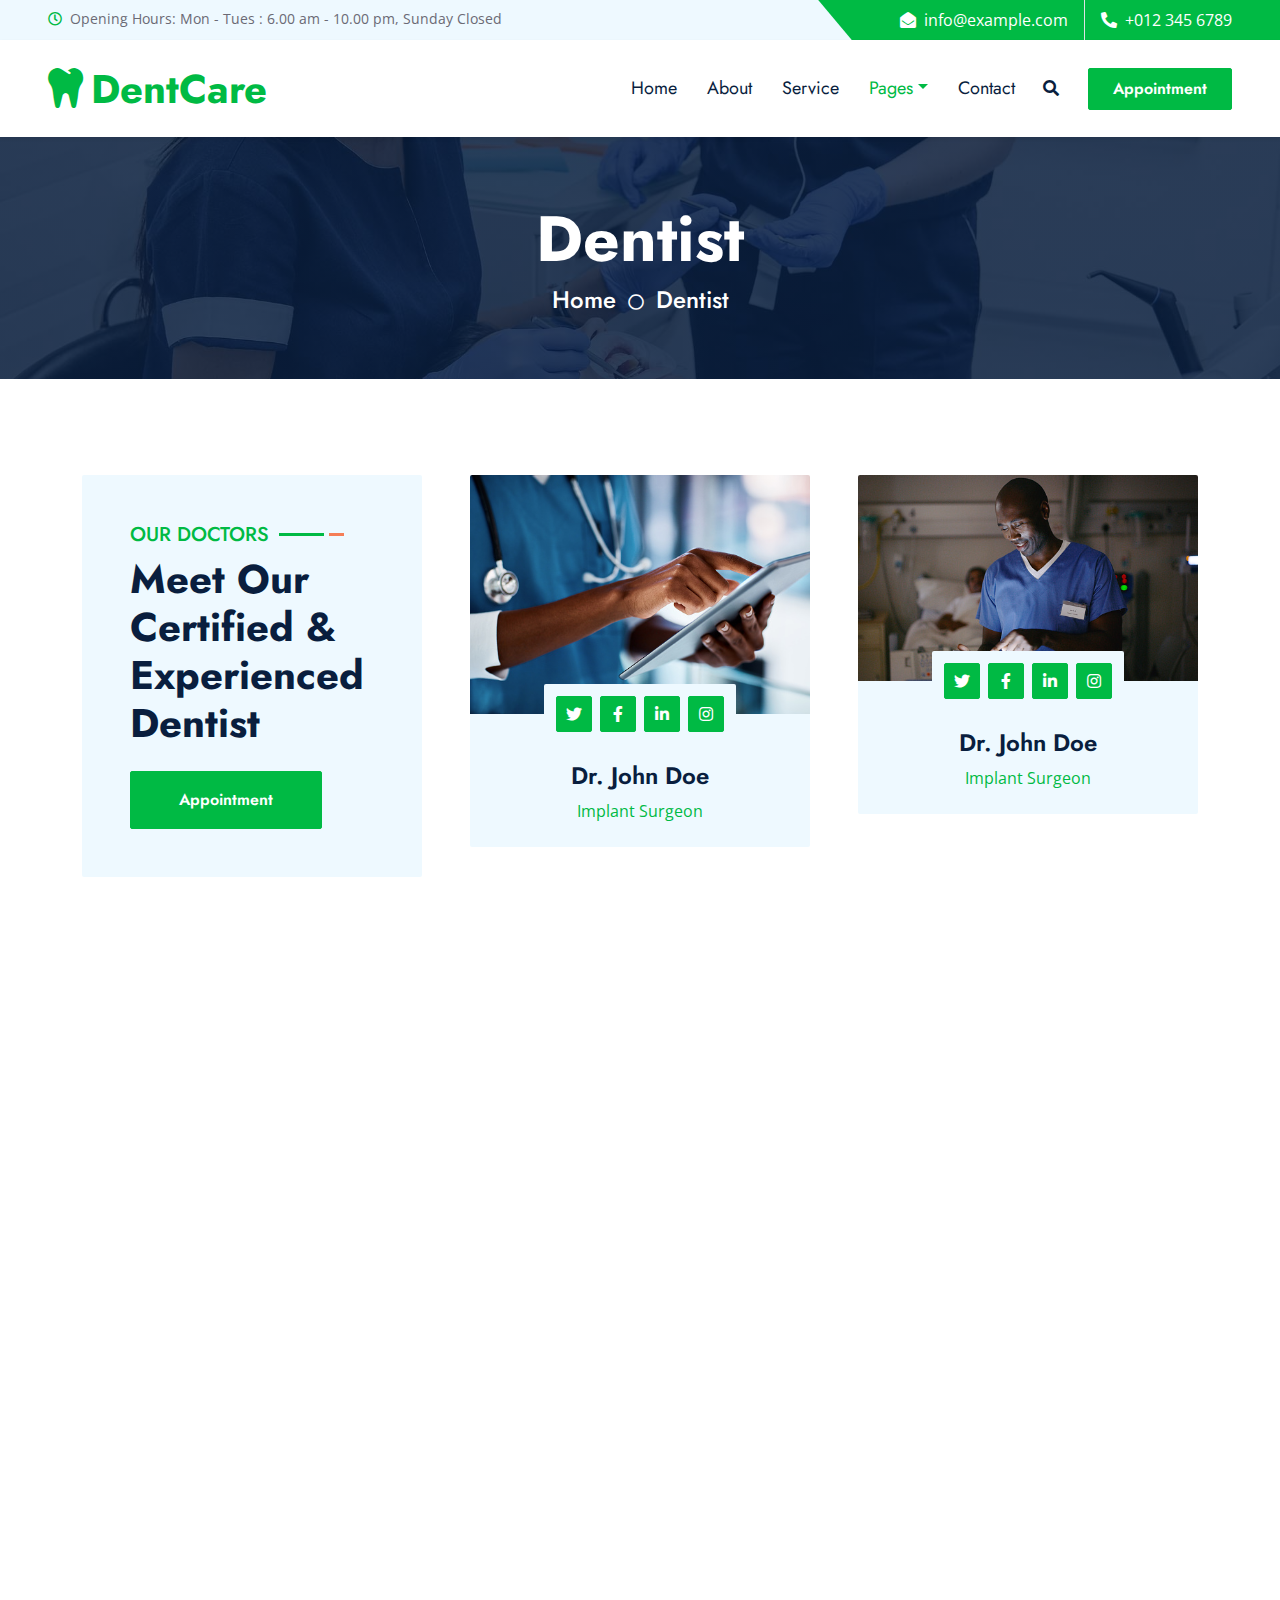
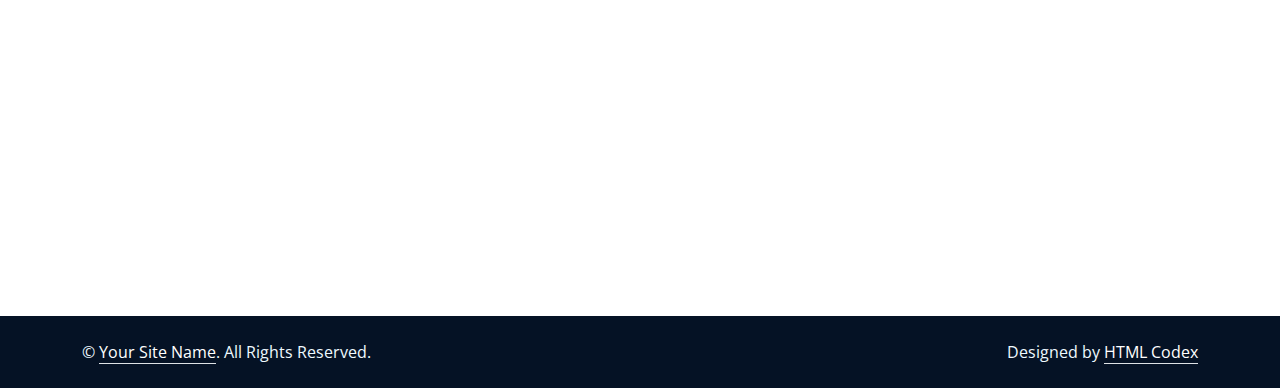
<file: team.html>
<!DOCTYPE html>
<html lang="en">

<head>
    <meta charset="utf-8">
    <title>DentCare - Dental Clinic Website Template</title>
    <meta content="width=device-width, initial-scale=1.0" name="viewport">
    <meta content="Free HTML Templates" name="keywords">
    <meta content="Free HTML Templates" name="description">

    <!-- Favicon -->
    <link href="img/favicon.ico" rel="icon">

    <!-- Google Web Fonts -->
    <link rel="preconnect" href="https://fonts.gstatic.com">
    <link href="https://fonts.googleapis.com/css2?family=Jost:wght@500;600;700&family=Open+Sans:wght@400;600&display=swap" rel="stylesheet"> 

    <!-- Icon Font Stylesheet -->
    <link href="https://cdnjs.cloudflare.com/ajax/libs/font-awesome/5.10.0/css/all.min.css" rel="stylesheet">
    <link href="https://cdn.jsdelivr.net/npm/bootstrap-icons@1.4.1/font/bootstrap-icons.css" rel="stylesheet">

    <!-- Libraries Stylesheet -->
    <link href="lib/owlcarousel/assets/owl.carousel.min.css" rel="stylesheet">
    <link href="lib/animate/animate.min.css" rel="stylesheet">
    <link href="lib/tempusdominus/css/tempusdominus-bootstrap-4.min.css" rel="stylesheet" />
    <link href="lib/twentytwenty/twentytwenty.css" rel="stylesheet" />

    <!-- Customized Bootstrap Stylesheet -->
    <link href="css/bootstrap.min.css" rel="stylesheet">

    <!-- Template Stylesheet -->
    <link href="css/style.css" rel="stylesheet">
</head>

<body>
    <!-- Spinner Start -->
    <div id="spinner" class="show bg-white position-fixed translate-middle w-100 vh-100 top-50 start-50 d-flex align-items-center justify-content-center">
        <div class="spinner-grow text-primary m-1" role="status">
            <span class="sr-only">Loading...</span>
        </div>
        <div class="spinner-grow text-dark m-1" role="status">
            <span class="sr-only">Loading...</span>
        </div>
        <div class="spinner-grow text-secondary m-1" role="status">
            <span class="sr-only">Loading...</span>
        </div>
    </div>
    <!-- Spinner End -->


    <!-- Topbar Start -->
    <div class="container-fluid bg-light ps-5 pe-0 d-none d-lg-block">
        <div class="row gx-0">
            <div class="col-md-6 text-center text-lg-start mb-2 mb-lg-0">
                <div class="d-inline-flex align-items-center">
                    <small class="py-2"><i class="far fa-clock text-primary me-2"></i>Opening Hours: Mon - Tues : 6.00 am - 10.00 pm, Sunday Closed </small>
                </div>
            </div>
            <div class="col-md-6 text-center text-lg-end">
                <div class="position-relative d-inline-flex align-items-center bg-primary text-white top-shape px-5">
                    <div class="me-3 pe-3 border-end py-2">
                        <p class="m-0"><i class="fa fa-envelope-open me-2"></i>info@example.com</p>
                    </div>
                    <div class="py-2">
                        <p class="m-0"><i class="fa fa-phone-alt me-2"></i>+012 345 6789</p>
                    </div>
                </div>
            </div>
        </div>
    </div>
    <!-- Topbar End -->


    <!-- Navbar Start -->
    <nav class="navbar navbar-expand-lg bg-white navbar-light shadow-sm px-5 py-3 py-lg-0">
        <a href="index.html" class="navbar-brand p-0">
            <h1 class="m-0 text-primary"><i class="fa fa-tooth me-2"></i>DentCare</h1>
        </a>
        <button class="navbar-toggler" type="button" data-bs-toggle="collapse" data-bs-target="#navbarCollapse">
            <span class="navbar-toggler-icon"></span>
        </button>
        <div class="collapse navbar-collapse" id="navbarCollapse">
            <div class="navbar-nav ms-auto py-0">
                <a href="index.html" class="nav-item nav-link">Home</a>
                <a href="about.html" class="nav-item nav-link">About</a>
                <a href="service.html" class="nav-item nav-link">Service</a>
                <div class="nav-item dropdown">
                    <a href="#" class="nav-link dropdown-toggle active" data-bs-toggle="dropdown">Pages</a>
                    <div class="dropdown-menu m-0">
                        
                        <a href="team.html" class="dropdown-item active">our Doctors</a>
                        <a href="testimonial.html" class="dropdown-item">Testimonial</a>
                        <a href="appointment.html" class="dropdown-item">Appointment</a>
                    </div>
                </div>
                <a href="contact.html" class="nav-item nav-link">Contact</a>
            </div>
            <button type="button" class="btn text-dark" data-bs-toggle="modal" data-bs-target="#searchModal"><i class="fa fa-search"></i></button>
            <a href="appointment.html" class="btn btn-primary py-2 px-4 ms-3">Appointment</a>
        </div>
    </nav>
    <!-- Navbar End -->


    <!-- Full Screen Search Start -->
    <div class="modal fade" id="searchModal" tabindex="-1">
        <div class="modal-dialog modal-fullscreen">
            <div class="modal-content" style="background: rgba(9, 30, 62, .7);">
                <div class="modal-header border-0">
                    <button type="button" class="btn bg-white btn-close" data-bs-dismiss="modal" aria-label="Close"></button>
                </div>
                <div class="modal-body d-flex align-items-center justify-content-center">
                    <div class="input-group" style="max-width: 600px;">
                        <input type="text" class="form-control bg-transparent border-primary p-3" placeholder="Type search keyword">
                        <button class="btn btn-primary px-4"><i class="bi bi-search"></i></button>
                    </div>
                </div>
            </div>
        </div>
    </div>
    <!-- Full Screen Search End -->


    <!-- Hero Start -->
    <div class="container-fluid bg-primary py-5 hero-header mb-5">
        <div class="row py-3">
            <div class="col-12 text-center">
                <h1 class="display-3 text-white animated zoomIn">Dentist</h1>
                <a href="" class="h4 text-white">Home</a>
                <i class="far fa-circle text-white px-2"></i>
                <a href="" class="h4 text-white">Dentist</a>
            </div>
        </div>
    </div>
    <!-- Hero End -->


    <!-- Team Start -->
    <div class="container-fluid py-5">
        <div class="container">
            <div class="row g-5">
                <div class="col-lg-4 wow slideInUp" data-wow-delay="0.1s">
                    <div class="section-title bg-light rounded h-100 p-5">
                        <h5 class="position-relative d-inline-block text-primary text-uppercase">our Doctors</h5>
                        <h1 class="display-6 mb-4">Meet Our Certified & Experienced Dentist</h1>
                        <a href="appointment.html" class="btn btn-primary py-3 px-5">Appointment</a>
                    </div>
                </div>
                <div class="col-lg-4 wow slideInUp" data-wow-delay="0.3s">
                    <div class="team-item">
                        <div class="position-relative rounded-top" style="z-index: 1;">
                            <img class="img-fluid rounded-top w-100" src="img/team-1.jpg" alt="">
                            <div class="position-absolute top-100 start-50 translate-middle bg-light rounded p-2 d-flex">
                                <a class="btn btn-primary btn-square m-1" href="#"><i class="fab fa-twitter fw-normal"></i></a>
                                <a class="btn btn-primary btn-square m-1" href="#"><i class="fab fa-facebook-f fw-normal"></i></a>
                                <a class="btn btn-primary btn-square m-1" href="#"><i class="fab fa-linkedin-in fw-normal"></i></a>
                                <a class="btn btn-primary btn-square m-1" href="#"><i class="fab fa-instagram fw-normal"></i></a>
                            </div>
                        </div>
                        <div class="team-text position-relative bg-light text-center rounded-bottom p-4 pt-5">
                            <h4 class="mb-2">Dr. John Doe</h4>
                            <p class="text-primary mb-0">Implant Surgeon</p>
                        </div>
                    </div>
                </div>
                <div class="col-lg-4 wow slideInUp" data-wow-delay="0.6s">
                    <div class="team-item">
                        <div class="position-relative rounded-top" style="z-index: 1;">
                            <img class="img-fluid rounded-top w-100" src="img/team-2.jpg" alt="">
                            <div class="position-absolute top-100 start-50 translate-middle bg-light rounded p-2 d-flex">
                                <a class="btn btn-primary btn-square m-1" href="#"><i class="fab fa-twitter fw-normal"></i></a>
                                <a class="btn btn-primary btn-square m-1" href="#"><i class="fab fa-facebook-f fw-normal"></i></a>
                                <a class="btn btn-primary btn-square m-1" href="#"><i class="fab fa-linkedin-in fw-normal"></i></a>
                                <a class="btn btn-primary btn-square m-1" href="#"><i class="fab fa-instagram fw-normal"></i></a>
                            </div>
                        </div>
                        <div class="team-text position-relative bg-light text-center rounded-bottom p-4 pt-5">
                            <h4 class="mb-2">Dr. John Doe</h4>
                            <p class="text-primary mb-0">Implant Surgeon</p>
                        </div>
                    </div>
                </div>
                <div class="col-lg-4 wow slideInUp" data-wow-delay="0.1s">
                    <div class="team-item">
                        <div class="position-relative rounded-top" style="z-index: 1;">
                            <img class="img-fluid rounded-top w-100" src="img/team-3.jpg" alt="">
                            <div class="position-absolute top-100 start-50 translate-middle bg-light rounded p-2 d-flex">
                                <a class="btn btn-primary btn-square m-1" href="#"><i class="fab fa-twitter fw-normal"></i></a>
                                <a class="btn btn-primary btn-square m-1" href="#"><i class="fab fa-facebook-f fw-normal"></i></a>
                                <a class="btn btn-primary btn-square m-1" href="#"><i class="fab fa-linkedin-in fw-normal"></i></a>
                                <a class="btn btn-primary btn-square m-1" href="#"><i class="fab fa-instagram fw-normal"></i></a>
                            </div>
                        </div>
                        <div class="team-text position-relative bg-light text-center rounded-bottom p-4 pt-5">
                            <h4 class="mb-2">Dr. John Doe</h4>
                            <p class="text-primary mb-0">Implant Surgeon</p>
                        </div>
                    </div>
                </div>
                <div class="col-lg-4 wow slideInUp" data-wow-delay="0.3s">
                    <div class="team-item">
                        <div class="position-relative rounded-top" style="z-index: 1;">
                            <img class="img-fluid rounded-top w-100" src="img/team-4.jpg" alt="">
                            <div class="position-absolute top-100 start-50 translate-middle bg-light rounded p-2 d-flex">
                                <a class="btn btn-primary btn-square m-1" href="#"><i class="fab fa-twitter fw-normal"></i></a>
                                <a class="btn btn-primary btn-square m-1" href="#"><i class="fab fa-facebook-f fw-normal"></i></a>
                                <a class="btn btn-primary btn-square m-1" href="#"><i class="fab fa-linkedin-in fw-normal"></i></a>
                                <a class="btn btn-primary btn-square m-1" href="#"><i class="fab fa-instagram fw-normal"></i></a>
                            </div>
                        </div>
                        <div class="team-text position-relative bg-light text-center rounded-bottom p-4 pt-5">
                            <h4 class="mb-2">Dr. John Doe</h4>
                            <p class="text-primary mb-0">Implant Surgeon</p>
                        </div>
                    </div>
                </div>
                <div class="col-lg-4 wow slideInUp" data-wow-delay="0.6s">
                    <div class="team-item">
                        <div class="position-relative rounded-top" style="z-index: 1;">
                            <img class="img-fluid rounded-top w-100" src="img/team-5.jpg" alt="">
                            <div class="position-absolute top-100 start-50 translate-middle bg-light rounded p-2 d-flex">
                                <a class="btn btn-primary btn-square m-1" href="#"><i class="fab fa-twitter fw-normal"></i></a>
                                <a class="btn btn-primary btn-square m-1" href="#"><i class="fab fa-facebook-f fw-normal"></i></a>
                                <a class="btn btn-primary btn-square m-1" href="#"><i class="fab fa-linkedin-in fw-normal"></i></a>
                                <a class="btn btn-primary btn-square m-1" href="#"><i class="fab fa-instagram fw-normal"></i></a>
                            </div>
                        </div>
                        <div class="team-text position-relative bg-light text-center rounded-bottom p-4 pt-5">
                            <h4 class="mb-2">Dr. John Doe</h4>
                            <p class="text-primary mb-0">Implant Surgeon</p>
                        </div>
                    </div>
                </div>
            </div>
        </div>
    </div>
    <!-- Team End -->
    

    <!-- Newsletter Start -->
    <div class="container-fluid position-relative pt-5 wow fadeInUp" data-wow-delay="0.1s" style="z-index: 1;">
        <div class="container">
            <div class="bg-primary p-5">
                <form class="mx-auto" style="max-width: 600px;">
                    <div class="input-group">
                        <input type="text" class="form-control border-white p-3" placeholder="Your Email">
                        <button class="btn btn-dark px-4">Sign Up</button>
                    </div>
                </form>
            </div>
        </div>
    </div>
    <!-- Newsletter End -->
    

    <!-- Footer Start -->
    <div class="container-fluid bg-dark text-light py-5 wow fadeInUp" data-wow-delay="0.3s" style="margin-top: -75px;">
        <div class="container pt-5">
            <div class="row g-5 pt-4">
                <div class="col-lg-3 col-md-6">
                    <h3 class="text-white mb-4">Quick Links</h3>
                    <div class="d-flex flex-column justify-content-start">
                        <a class="text-light mb-2" href="#"><i class="bi bi-arrow-right text-primary me-2"></i>Home</a>
                        <a class="text-light mb-2" href="#"><i class="bi bi-arrow-right text-primary me-2"></i>About Us</a>
                        <a class="text-light mb-2" href="#"><i class="bi bi-arrow-right text-primary me-2"></i>Our Services</a>
                        <a class="text-light mb-2" href="#"><i class="bi bi-arrow-right text-primary me-2"></i>Latest Blog</a>
                        <a class="text-light" href="#"><i class="bi bi-arrow-right text-primary me-2"></i>Contact Us</a>
                    </div>
                </div>
                <div class="col-lg-3 col-md-6">
                    <h3 class="text-white mb-4">Popular Links</h3>
                    <div class="d-flex flex-column justify-content-start">
                        <a class="text-light mb-2" href="#"><i class="bi bi-arrow-right text-primary me-2"></i>Home</a>
                        <a class="text-light mb-2" href="#"><i class="bi bi-arrow-right text-primary me-2"></i>About Us</a>
                        <a class="text-light mb-2" href="#"><i class="bi bi-arrow-right text-primary me-2"></i>Our Services</a>
                        <a class="text-light mb-2" href="#"><i class="bi bi-arrow-right text-primary me-2"></i>Latest Blog</a>
                        <a class="text-light" href="#"><i class="bi bi-arrow-right text-primary me-2"></i>Contact Us</a>
                    </div>
                </div>
                <div class="col-lg-3 col-md-6">
                    <h3 class="text-white mb-4">Get In Touch</h3>
                    <p class="mb-2"><i class="bi bi-geo-alt text-primary me-2"></i>123 Street, Katooke</p>
                    <p class="mb-2"><i class="bi bi-envelope-open text-primary me-2"></i>info@example.com</p>
                    <p class="mb-0"><i class="bi bi-telephone text-primary me-2"></i>+012 345 67890</p>
                </div>
                <div class="col-lg-3 col-md-6">
                    <h3 class="text-white mb-4">Follow Us</h3>
                    <div class="d-flex">
                        <a class="btn btn-lg btn-primary btn-lg-square rounded me-2" href="#"><i class="fab fa-twitter fw-normal"></i></a>
                        <a class="btn btn-lg btn-primary btn-lg-square rounded me-2" href="#"><i class="fab fa-facebook-f fw-normal"></i></a>
                        <a class="btn btn-lg btn-primary btn-lg-square rounded me-2" href="#"><i class="fab fa-linkedin-in fw-normal"></i></a>
                        <a class="btn btn-lg btn-primary btn-lg-square rounded" href="#"><i class="fab fa-instagram fw-normal"></i></a>
                    </div>
                </div>
            </div>
        </div>
    </div>
    <div class="container-fluid text-light py-4" style="background: #051225;">
        <div class="container">
            <div class="row g-0">
                <div class="col-md-6 text-center text-md-start">
                    <p class="mb-md-0">&copy; <a class="text-white border-bottom" href="#">Your Site Name</a>. All Rights Reserved.</p>
                </div>
                <div class="col-md-6 text-center text-md-end">
                    <p class="mb-0">Designed by <a class="text-white border-bottom" href="https://htmlcodex.com">HTML Codex</a></p>
                </div>
            </div>
        </div>
    </div>
    <!-- Footer End -->


    <!-- Back to Top -->
    <a href="#" class="btn btn-lg btn-primary btn-lg-square rounded back-to-top"><i class="bi bi-arrow-up"></i></a>


    <!-- JavaScript Libraries -->
    <script src="https://code.jquery.com/jquery-3.4.1.min.js"></script>
    <script src="https://cdn.jsdelivr.net/npm/bootstrap@5.0.0/dist/js/bootstrap.bundle.min.js"></script>
    <script src="lib/wow/wow.min.js"></script>
    <script src="lib/easing/easing.min.js"></script>
    <script src="lib/waypoints/waypoints.min.js"></script>
    <script src="lib/owlcarousel/owl.carousel.min.js"></script>
    <script src="lib/tempusdominus/js/moment.min.js"></script>
    <script src="lib/tempusdominus/js/moment-timezone.min.js"></script>
    <script src="lib/tempusdominus/js/tempusdominus-bootstrap-4.min.js"></script>
    <script src="lib/twentytwenty/jquery.event.move.js"></script>
    <script src="lib/twentytwenty/jquery.twentytwenty.js"></script>

    <!-- Template Javascript -->
    <script src="js/main.js"></script>
</body>

</html>
</file>
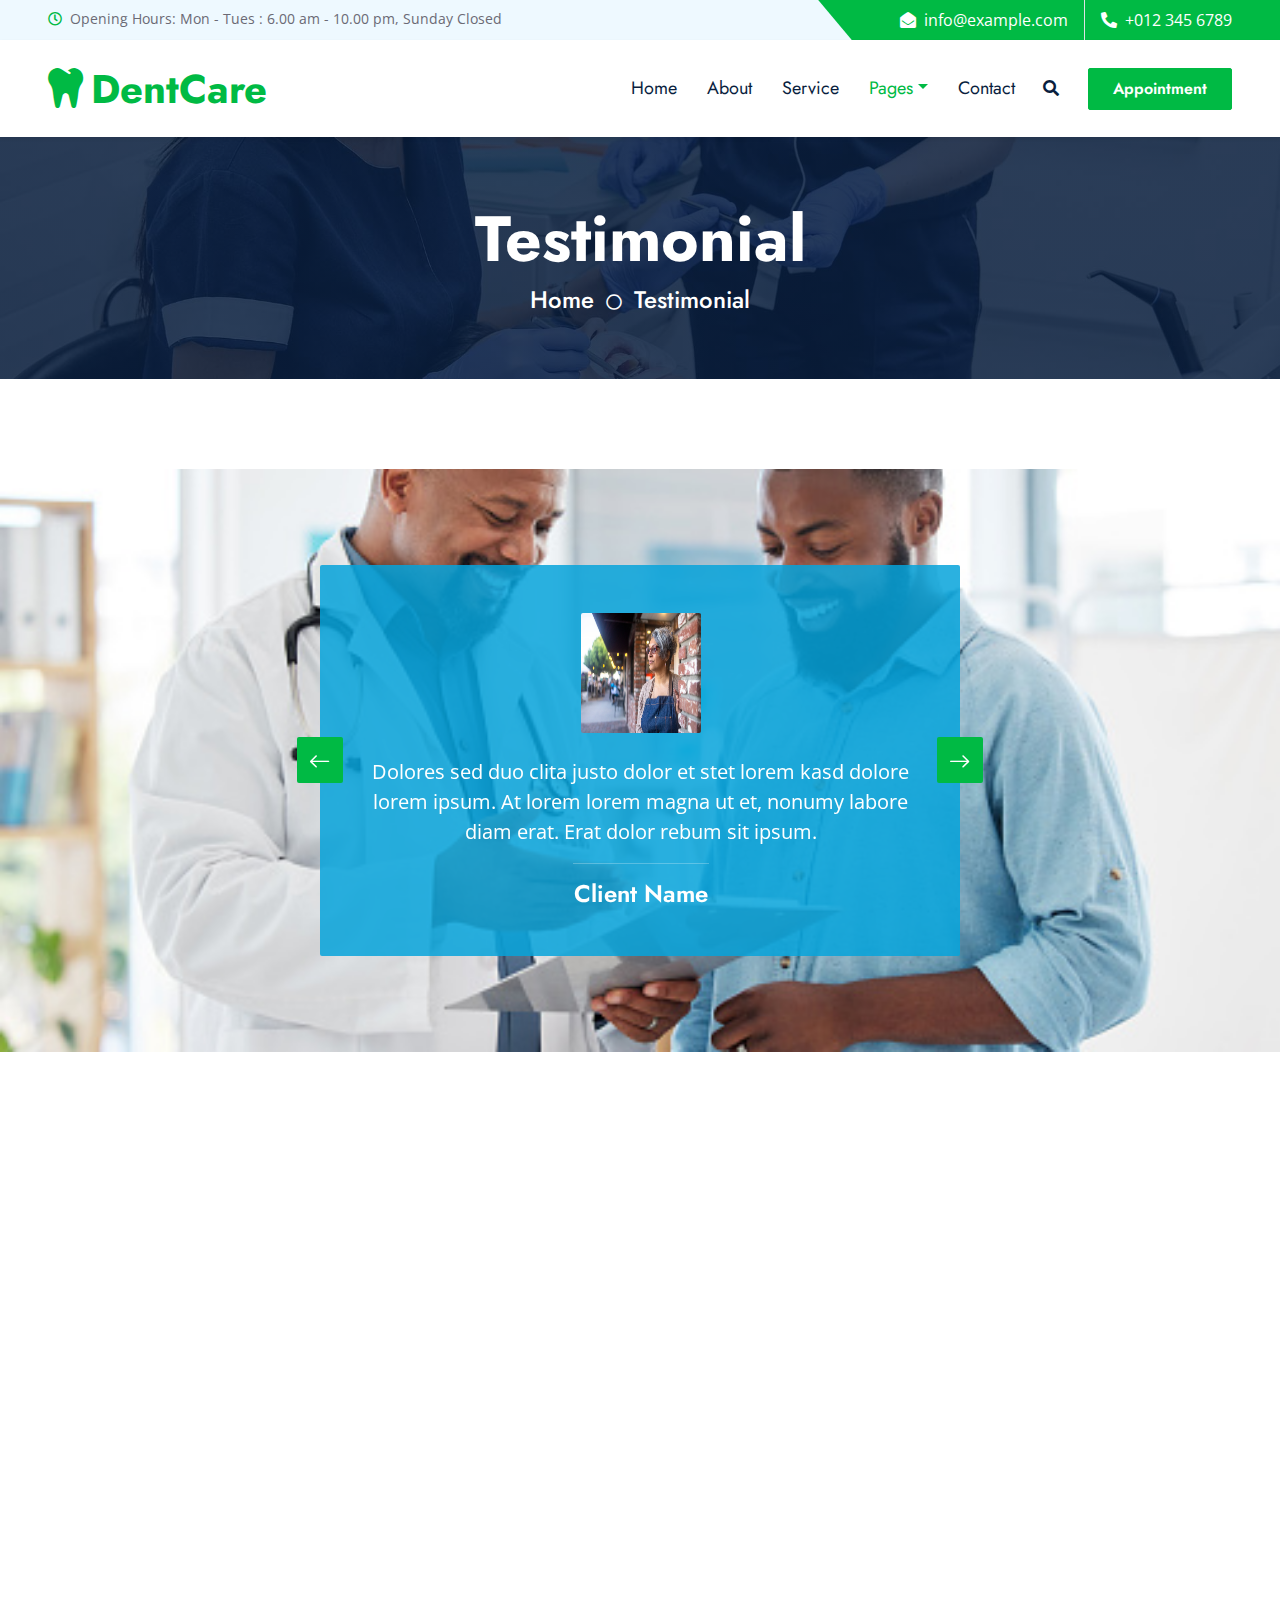
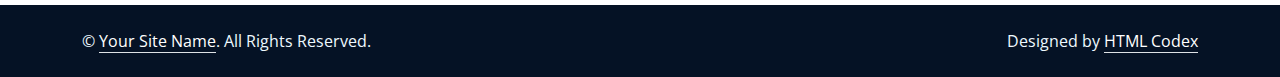
<file: testimonial.html>
<!DOCTYPE html>
<html lang="en">

<head>
    <meta charset="utf-8">
    <title>DentCare - Dental Clinic Website Template</title>
    <meta content="width=device-width, initial-scale=1.0" name="viewport">
    <meta content="Free HTML Templates" name="keywords">
    <meta content="Free HTML Templates" name="description">

    <!-- Favicon -->
    <link href="img/favicon.ico" rel="icon">

    <!-- Google Web Fonts -->
    <link rel="preconnect" href="https://fonts.gstatic.com">
    <link href="https://fonts.googleapis.com/css2?family=Jost:wght@500;600;700&family=Open+Sans:wght@400;600&display=swap" rel="stylesheet"> 

    <!-- Icon Font Stylesheet -->
    <link href="https://cdnjs.cloudflare.com/ajax/libs/font-awesome/5.10.0/css/all.min.css" rel="stylesheet">
    <link href="https://cdn.jsdelivr.net/npm/bootstrap-icons@1.4.1/font/bootstrap-icons.css" rel="stylesheet">

    <!-- Libraries Stylesheet -->
    <link href="lib/owlcarousel/assets/owl.carousel.min.css" rel="stylesheet">
    <link href="lib/animate/animate.min.css" rel="stylesheet">
    <link href="lib/tempusdominus/css/tempusdominus-bootstrap-4.min.css" rel="stylesheet" />
    <link href="lib/twentytwenty/twentytwenty.css" rel="stylesheet" />

    <!-- Customized Bootstrap Stylesheet -->
    <link href="css/bootstrap.min.css" rel="stylesheet">

    <!-- Template Stylesheet -->
    <link href="css/style.css" rel="stylesheet">
</head>

<body>
    <!-- Spinner Start -->
    <div id="spinner" class="show bg-white position-fixed translate-middle w-100 vh-100 top-50 start-50 d-flex align-items-center justify-content-center">
        <div class="spinner-grow text-primary m-1" role="status">
            <span class="sr-only">Loading...</span>
        </div>
        <div class="spinner-grow text-dark m-1" role="status">
            <span class="sr-only">Loading...</span>
        </div>
        <div class="spinner-grow text-secondary m-1" role="status">
            <span class="sr-only">Loading...</span>
        </div>
    </div>
    <!-- Spinner End -->


    <!-- Topbar Start -->
    <div class="container-fluid bg-light ps-5 pe-0 d-none d-lg-block">
        <div class="row gx-0">
            <div class="col-md-6 text-center text-lg-start mb-2 mb-lg-0">
                <div class="d-inline-flex align-items-center">
                    <small class="py-2"><i class="far fa-clock text-primary me-2"></i>Opening Hours: Mon - Tues : 6.00 am - 10.00 pm, Sunday Closed </small>
                </div>
            </div>
            <div class="col-md-6 text-center text-lg-end">
                <div class="position-relative d-inline-flex align-items-center bg-primary text-white top-shape px-5">
                    <div class="me-3 pe-3 border-end py-2">
                        <p class="m-0"><i class="fa fa-envelope-open me-2"></i>info@example.com</p>
                    </div>
                    <div class="py-2">
                        <p class="m-0"><i class="fa fa-phone-alt me-2"></i>+012 345 6789</p>
                    </div>
                </div>
            </div>
        </div>
    </div>
    <!-- Topbar End -->


    <!-- Navbar Start -->
    <nav class="navbar navbar-expand-lg bg-white navbar-light shadow-sm px-5 py-3 py-lg-0">
        <a href="index.html" class="navbar-brand p-0">
            <h1 class="m-0 text-primary"><i class="fa fa-tooth me-2"></i>DentCare</h1>
        </a>
        <button class="navbar-toggler" type="button" data-bs-toggle="collapse" data-bs-target="#navbarCollapse">
            <span class="navbar-toggler-icon"></span>
        </button>
        <div class="collapse navbar-collapse" id="navbarCollapse">
            <div class="navbar-nav ms-auto py-0">
                <a href="index.html" class="nav-item nav-link">Home</a>
                <a href="about.html" class="nav-item nav-link">About</a>
                <a href="service.html" class="nav-item nav-link">Service</a>
                <div class="nav-item dropdown">
                    <a href="#" class="nav-link dropdown-toggle active" data-bs-toggle="dropdown">Pages</a>
                    <div class="dropdown-menu m-0">
                        
                        <a href="team.html" class="dropdown-item">our Doctors</a>
                        <a href="testimonial.html" class="dropdown-item active">Testimonial</a>
                        <a href="appointment.html" class="dropdown-item">Appointment</a>
                    </div>
                </div>
                <a href="contact.html" class="nav-item nav-link">Contact</a>
            </div>
            <button type="button" class="btn text-dark" data-bs-toggle="modal" data-bs-target="#searchModal"><i class="fa fa-search"></i></button>
            <a href="appointment.html" class="btn btn-primary py-2 px-4 ms-3">Appointment</a>
        </div>
    </nav>
    <!-- Navbar End -->


    <!-- Full Screen Search Start -->
    <div class="modal fade" id="searchModal" tabindex="-1">
        <div class="modal-dialog modal-fullscreen">
            <div class="modal-content" style="background: rgba(9, 30, 62, .7);">
                <div class="modal-header border-0">
                    <button type="button" class="btn bg-white btn-close" data-bs-dismiss="modal" aria-label="Close"></button>
                </div>
                <div class="modal-body d-flex align-items-center justify-content-center">
                    <div class="input-group" style="max-width: 600px;">
                        <input type="text" class="form-control bg-transparent border-primary p-3" placeholder="Type search keyword">
                        <button class="btn btn-primary px-4"><i class="bi bi-search"></i></button>
                    </div>
                </div>
            </div>
        </div>
    </div>
    <!-- Full Screen Search End -->


    <!-- Hero Start -->
    <div class="container-fluid bg-primary py-5 hero-header mb-5">
        <div class="row py-3">
            <div class="col-12 text-center">
                <h1 class="display-3 text-white animated zoomIn">Testimonial</h1>
                <a href="" class="h4 text-white">Home</a>
                <i class="far fa-circle text-white px-2"></i>
                <a href="" class="h4 text-white">Testimonial</a>
            </div>
        </div>
    </div>
    <!-- Hero End -->


    <!-- Testimonial Start -->
    <div class="container-fluid bg-primary bg-testimonial py-5 mb-5 wow fadeInUp" data-wow-delay="0.1s" style="margin-top: 90px;">
        <div class="container py-5">
            <div class="row justify-content-center">
                <div class="col-lg-7">
                    <div class="owl-carousel testimonial-carousel rounded p-5 wow zoomIn" data-wow-delay="0.6s">
                        <div class="testimonial-item text-center text-white">
                            <img class="img-fluid mx-auto rounded mb-4" src="img/testimonial-1.jpg" alt="">
                            <p class="fs-5">Dolores sed duo clita justo dolor et stet lorem kasd dolore lorem ipsum. At lorem lorem magna ut et, nonumy labore diam erat. Erat dolor rebum sit ipsum.</p>
                            <hr class="mx-auto w-25">
                            <h4 class="text-white mb-0">Client Name</h4>
                        </div>
                        <div class="testimonial-item text-center text-white">
                            <img class="img-fluid mx-auto rounded mb-4" src="img/testimonial-2.jpg" alt="">
                            <p class="fs-5">Dolores sed duo clita justo dolor et stet lorem kasd dolore lorem ipsum. At lorem lorem magna ut et, nonumy labore diam erat. Erat dolor rebum sit ipsum.</p>
                            <hr class="mx-auto w-25">
                            <h4 class="text-white mb-0">Client Name</h4>
                        </div>
                    </div>
                </div>
            </div>
        </div>
    </div>
    <!-- Testimonial End -->
    

    <!-- Newsletter Start -->
    <div class="container-fluid position-relative pt-5 wow fadeInUp" data-wow-delay="0.1s" style="z-index: 1;">
        <div class="container">
            <div class="bg-primary p-5">
                <form class="mx-auto" style="max-width: 600px;">
                    <div class="input-group">
                        <input type="text" class="form-control border-white p-3" placeholder="Your Email">
                        <button class="btn btn-dark px-4">Sign Up</button>
                    </div>
                </form>
            </div>
        </div>
    </div>
    <!-- Newsletter End -->
    

    <!-- Footer Start -->
    <div class="container-fluid bg-dark text-light py-5 wow fadeInUp" data-wow-delay="0.3s" style="margin-top: -75px;">
        <div class="container pt-5">
            <div class="row g-5 pt-4">
                <div class="col-lg-3 col-md-6">
                    <h3 class="text-white mb-4">Quick Links</h3>
                    <div class="d-flex flex-column justify-content-start">
                        <a class="text-light mb-2" href="#"><i class="bi bi-arrow-right text-primary me-2"></i>Home</a>
                        <a class="text-light mb-2" href="#"><i class="bi bi-arrow-right text-primary me-2"></i>About Us</a>
                        <a class="text-light mb-2" href="#"><i class="bi bi-arrow-right text-primary me-2"></i>Our Services</a>
                        <a class="text-light mb-2" href="#"><i class="bi bi-arrow-right text-primary me-2"></i>Latest Blog</a>
                        <a class="text-light" href="#"><i class="bi bi-arrow-right text-primary me-2"></i>Contact Us</a>
                    </div>
                </div>
                <div class="col-lg-3 col-md-6">
                    <h3 class="text-white mb-4">Popular Links</h3>
                    <div class="d-flex flex-column justify-content-start">
                        <a class="text-light mb-2" href="#"><i class="bi bi-arrow-right text-primary me-2"></i>Home</a>
                        <a class="text-light mb-2" href="#"><i class="bi bi-arrow-right text-primary me-2"></i>About Us</a>
                        <a class="text-light mb-2" href="#"><i class="bi bi-arrow-right text-primary me-2"></i>Our Services</a>
                        <a class="text-light mb-2" href="#"><i class="bi bi-arrow-right text-primary me-2"></i>Latest Blog</a>
                        <a class="text-light" href="#"><i class="bi bi-arrow-right text-primary me-2"></i>Contact Us</a>
                    </div>
                </div>
                <div class="col-lg-3 col-md-6">
                    <h3 class="text-white mb-4">Get In Touch</h3>
                    <p class="mb-2"><i class="bi bi-geo-alt text-primary me-2"></i>123 Street, Katooke</p>
                    <p class="mb-2"><i class="bi bi-envelope-open text-primary me-2"></i>info@example.com</p>
                    <p class="mb-0"><i class="bi bi-telephone text-primary me-2"></i>+012 345 67890</p>
                </div>
                <div class="col-lg-3 col-md-6">
                    <h3 class="text-white mb-4">Follow Us</h3>
                    <div class="d-flex">
                        <a class="btn btn-lg btn-primary btn-lg-square rounded me-2" href="#"><i class="fab fa-twitter fw-normal"></i></a>
                        <a class="btn btn-lg btn-primary btn-lg-square rounded me-2" href="#"><i class="fab fa-facebook-f fw-normal"></i></a>
                        <a class="btn btn-lg btn-primary btn-lg-square rounded me-2" href="#"><i class="fab fa-linkedin-in fw-normal"></i></a>
                        <a class="btn btn-lg btn-primary btn-lg-square rounded" href="#"><i class="fab fa-instagram fw-normal"></i></a>
                    </div>
                </div>
            </div>
        </div>
    </div>
    <div class="container-fluid text-light py-4" style="background: #051225;">
        <div class="container">
            <div class="row g-0">
                <div class="col-md-6 text-center text-md-start">
                    <p class="mb-md-0">&copy; <a class="text-white border-bottom" href="#">Your Site Name</a>. All Rights Reserved.</p>
                </div>
                <div class="col-md-6 text-center text-md-end">
                    <p class="mb-0">Designed by <a class="text-white border-bottom" href="https://htmlcodex.com">HTML Codex</a></p>
                </div>
            </div>
        </div>
    </div>
    <!-- Footer End -->


    <!-- Back to Top -->
    <a href="#" class="btn btn-lg btn-primary btn-lg-square rounded back-to-top"><i class="bi bi-arrow-up"></i></a>


    <!-- JavaScript Libraries -->
    <script src="https://code.jquery.com/jquery-3.4.1.min.js"></script>
    <script src="https://cdn.jsdelivr.net/npm/bootstrap@5.0.0/dist/js/bootstrap.bundle.min.js"></script>
    <script src="lib/wow/wow.min.js"></script>
    <script src="lib/easing/easing.min.js"></script>
    <script src="lib/waypoints/waypoints.min.js"></script>
    <script src="lib/owlcarousel/owl.carousel.min.js"></script>
    <script src="lib/tempusdominus/js/moment.min.js"></script>
    <script src="lib/tempusdominus/js/moment-timezone.min.js"></script>
    <script src="lib/tempusdominus/js/tempusdominus-bootstrap-4.min.js"></script>
    <script src="lib/twentytwenty/jquery.event.move.js"></script>
    <script src="lib/twentytwenty/jquery.twentytwenty.js"></script>

    <!-- Template Javascript -->
    <script src="js/main.js"></script>
</body>

</html>
</file>
<file: lib/twentytwenty/twentytwenty.css>
.twentytwenty-horizontal .twentytwenty-handle:before, .twentytwenty-horizontal .twentytwenty-handle:after, .twentytwenty-vertical .twentytwenty-handle:before, .twentytwenty-vertical .twentytwenty-handle:after {
  content: " ";
  display: block;
  background: white;
  position: absolute;
  z-index: 30;
  -webkit-box-shadow: 0px 0px 12px rgba(51, 51, 51, 0.5);
  -moz-box-shadow: 0px 0px 12px rgba(51, 51, 51, 0.5);
  box-shadow: 0px 0px 12px rgba(51, 51, 51, 0.5); }

.twentytwenty-horizontal .twentytwenty-handle:before, .twentytwenty-horizontal .twentytwenty-handle:after {
  width: 3px;
  height: 9999px;
  left: 50%;
  margin-left: -1.5px; }

.twentytwenty-vertical .twentytwenty-handle:before, .twentytwenty-vertical .twentytwenty-handle:after {
  width: 9999px;
  height: 3px;
  top: 50%;
  margin-top: -1.5px; }

.twentytwenty-before-label, .twentytwenty-after-label, .twentytwenty-overlay {
  position: absolute;
  top: 0;
  width: 100%;
  height: 100%; }

.twentytwenty-before-label, .twentytwenty-after-label, .twentytwenty-overlay {
  -webkit-transition-duration: 0.5s;
  -moz-transition-duration: 0.5s;
  transition-duration: 0.5s; }

.twentytwenty-before-label, .twentytwenty-after-label {
  -webkit-transition-property: opacity;
  -moz-transition-property: opacity;
  transition-property: opacity; }

.twentytwenty-before-label:before, .twentytwenty-after-label:before {
  color: white;
  font-size: 13px;
  letter-spacing: 0.1em; }

.twentytwenty-before-label:before, .twentytwenty-after-label:before {
  position: absolute;
  background: rgba(255, 255, 255, 0.2);
  line-height: 38px;
  padding: 0 20px;
  -webkit-border-radius: 2px;
  -moz-border-radius: 2px;
  border-radius: 2px; }

.twentytwenty-horizontal .twentytwenty-before-label:before, .twentytwenty-horizontal .twentytwenty-after-label:before {
  top: 50%;
  margin-top: -19px; }

.twentytwenty-vertical .twentytwenty-before-label:before, .twentytwenty-vertical .twentytwenty-after-label:before {
  left: 50%;
  margin-left: -45px;
  text-align: center;
  width: 90px; }

.twentytwenty-left-arrow, .twentytwenty-right-arrow, .twentytwenty-up-arrow, .twentytwenty-down-arrow {
  width: 0;
  height: 0;
  border: 6px inset transparent;
  position: absolute; }

.twentytwenty-left-arrow, .twentytwenty-right-arrow {
  top: 50%;
  margin-top: -6px; }

.twentytwenty-up-arrow, .twentytwenty-down-arrow {
  left: 50%;
  margin-left: -6px; }

.twentytwenty-container {
  -webkit-box-sizing: content-box;
  -moz-box-sizing: content-box;
  box-sizing: content-box;
  z-index: 0;
  overflow: hidden;
  position: relative;
  -webkit-user-select: none;
  -moz-user-select: none;
  -ms-user-select: none; }
  .twentytwenty-container img {
    max-width: 100%;
    position: absolute;
    top: 0;
    display: block; }
  .twentytwenty-container.active .twentytwenty-overlay, .twentytwenty-container.active :hover.twentytwenty-overlay {
    background: rgba(0, 0, 0, 0); }
    .twentytwenty-container.active .twentytwenty-overlay .twentytwenty-before-label,
    .twentytwenty-container.active .twentytwenty-overlay .twentytwenty-after-label, .twentytwenty-container.active :hover.twentytwenty-overlay .twentytwenty-before-label,
    .twentytwenty-container.active :hover.twentytwenty-overlay .twentytwenty-after-label {
      opacity: 0; }
  .twentytwenty-container * {
    -webkit-box-sizing: content-box;
    -moz-box-sizing: content-box;
    box-sizing: content-box; }

.twentytwenty-before-label {
  opacity: 0; }
  .twentytwenty-before-label:before {
    content: attr(data-content); }

.twentytwenty-after-label {
  opacity: 0; }
  .twentytwenty-after-label:before {
    content: attr(data-content); }

.twentytwenty-horizontal .twentytwenty-before-label:before {
  left: 10px; }

.twentytwenty-horizontal .twentytwenty-after-label:before {
  right: 10px; }

.twentytwenty-vertical .twentytwenty-before-label:before {
  top: 10px; }

.twentytwenty-vertical .twentytwenty-after-label:before {
  bottom: 10px; }

.twentytwenty-overlay {
  -webkit-transition-property: background;
  -moz-transition-property: background;
  transition-property: background;
  background: rgba(0, 0, 0, 0);
  z-index: 25; }
  .twentytwenty-overlay:hover {
    background: rgba(0, 0, 0, 0.5); }
    .twentytwenty-overlay:hover .twentytwenty-after-label {
      opacity: 1; }
    .twentytwenty-overlay:hover .twentytwenty-before-label {
      opacity: 1; }

.twentytwenty-before {
  z-index: 20; }

.twentytwenty-after {
  z-index: 10; }

.twentytwenty-handle {
  height: 38px;
  width: 38px;
  position: absolute;
  left: 50%;
  top: 50%;
  margin-left: -22px;
  margin-top: -22px;
  border: 3px solid white;
  -webkit-border-radius: 1000px;
  -moz-border-radius: 1000px;
  border-radius: 1000px;
  -webkit-box-shadow: 0px 0px 12px rgba(51, 51, 51, 0.5);
  -moz-box-shadow: 0px 0px 12px rgba(51, 51, 51, 0.5);
  box-shadow: 0px 0px 12px rgba(51, 51, 51, 0.5);
  z-index: 40;
  cursor: pointer; }

.twentytwenty-horizontal .twentytwenty-handle:before {
  bottom: 50%;
  margin-bottom: 22px;
  -webkit-box-shadow: 0 3px 0 white, 0px 0px 12px rgba(51, 51, 51, 0.5);
  -moz-box-shadow: 0 3px 0 white, 0px 0px 12px rgba(51, 51, 51, 0.5);
  box-shadow: 0 3px 0 white, 0px 0px 12px rgba(51, 51, 51, 0.5); }
.twentytwenty-horizontal .twentytwenty-handle:after {
  top: 50%;
  margin-top: 22px;
  -webkit-box-shadow: 0 -3px 0 white, 0px 0px 12px rgba(51, 51, 51, 0.5);
  -moz-box-shadow: 0 -3px 0 white, 0px 0px 12px rgba(51, 51, 51, 0.5);
  box-shadow: 0 -3px 0 white, 0px 0px 12px rgba(51, 51, 51, 0.5); }

.twentytwenty-vertical .twentytwenty-handle:before {
  left: 50%;
  margin-left: 22px;
  -webkit-box-shadow: 3px 0 0 white, 0px 0px 12px rgba(51, 51, 51, 0.5);
  -moz-box-shadow: 3px 0 0 white, 0px 0px 12px rgba(51, 51, 51, 0.5);
  box-shadow: 3px 0 0 white, 0px 0px 12px rgba(51, 51, 51, 0.5); }
.twentytwenty-vertical .twentytwenty-handle:after {
  right: 50%;
  margin-right: 22px;
  -webkit-box-shadow: -3px 0 0 white, 0px 0px 12px rgba(51, 51, 51, 0.5);
  -moz-box-shadow: -3px 0 0 white, 0px 0px 12px rgba(51, 51, 51, 0.5);
  box-shadow: -3px 0 0 white, 0px 0px 12px rgba(51, 51, 51, 0.5); }

.twentytwenty-left-arrow {
  border-right: 6px solid white;
  left: 50%;
  margin-left: -17px; }

.twentytwenty-right-arrow {
  border-left: 6px solid white;
  right: 50%;
  margin-right: -17px; }

.twentytwenty-up-arrow {
  border-bottom: 6px solid white;
  top: 50%;
  margin-top: -17px; }

.twentytwenty-down-arrow {
  border-top: 6px solid white;
  bottom: 50%;
  margin-bottom: -17px; }
</file>
<file: css/style.css>
/********** Template CSS **********/
:root {
    --primary: #00ba44;
    --secondary: #F57E57;
    --light: #EEF9FF;
    --dark: #091E3E;
}

h1,
h2,
.font-weight-bold {
    font-weight: 700 !important;
}

h3,
h4,
.font-weight-semi-bold {
    font-weight: 600 !important;
}

h5,
h6,
.font-weight-medium {
    font-weight: 500 !important;
}

.btn {
    font-family: 'Jost', sans-serif;
    font-weight: 600;
    transition: .5s;
}

.btn-primary,
.btn-secondary {
    color: #FFFFFF;
}

.btn-primary:hover {
    background: var(--secondary);
    border-color: var(--secondary);
}

.btn-secondary:hover {
    background: var(--primary);
    border-color: var(--primary);
}

.btn-square {
    width: 36px;
    height: 36px;
}

.btn-sm-square {
    width: 28px;
    height: 28px;
}

.btn-lg-square {
    width: 46px;
    height: 46px;
}

.btn-square,
.btn-sm-square,
.btn-lg-square {
    padding-left: 0;
    padding-right: 0;
    text-align: center;
}

#spinner {
    opacity: 0;
    visibility: hidden;
    transition: opacity .5s ease-out, visibility 0s linear .5s;
    z-index: 99999;
}

#spinner.show {
    transition: opacity .5s ease-out, visibility 0s linear 0s;
    visibility: visible;
    opacity: 1;
}

.back-to-top {
    position: fixed;
    display: none;
    right: 45px;
    bottom: 45px;
    z-index: 99;
}

.top-shape::before {
    position: absolute;
    content: "";
    width: 35px;
    height: 100%;
    top: 0;
    left: -17px;
    background: var(--primary);
    transform: skew(40deg);
}

.navbar-light .navbar-nav .nav-link {
    font-family: 'Jost', sans-serif;
    padding: 35px 15px;
    font-size: 18px;
    color: var(--dark);
    outline: none;
    transition: .5s;
}

.sticky-top.navbar-light .navbar-nav .nav-link {
    padding: 20px 15px;
}

.navbar-light .navbar-nav .nav-link:hover,
.navbar-light .navbar-nav .nav-link.active {
    color: var(--primary);
}

@media (max-width: 991.98px) {
    .navbar-light .navbar-nav .nav-link,
    .sticky-top.navbar-light .navbar-nav .nav-link {
        padding: 10px 0;
    }
}

.carousel-caption {
    top: 0;
    left: 0;
    right: 0;
    bottom: 0;
    background: rgba(9, 30, 62, .85);
    z-index: 1;
}

@media (max-width: 576px) {
    .carousel-caption h5 {
        font-size: 14px;
        font-weight: 500 !important;
    }

    .carousel-caption h1 {
        font-size: 30px;
        font-weight: 600 !important;
    }
}

.carousel-control-prev,
.carousel-control-next {
    width: 10%;
}

.carousel-control-prev-icon,
.carousel-control-next-icon {
    width: 3rem;
    height: 3rem;
}

@media (min-width: 991.98px) {
    .banner {
        position: relative;
        margin-top: -90px;
        z-index: 1;
    }
}

.section-title h5::before {
    position: absolute;
    content: "";
    width: 45px;
    height: 3px;
    right: -55px;
    bottom: 11px;
    background: var(--primary);
}

.section-title h5::after {
    position: absolute;
    content: "";
    width: 15px;
    height: 3px;
    right: -75px;
    bottom: 11px;
    background: var(--secondary);
}

.twentytwenty-wrapper {
    height: 100%;
}

.hero-header {
    background: linear-gradient(rgba(9, 30, 62, .85), rgba(9, 30, 62, .85)), url(../img/carousel-1.jpg) center center no-repeat;
    background-size: cover;
}

.bg-appointment {
    background: linear-gradient(rgba(9, 30, 62, .85), rgba(9, 30, 62, .85)), url(../img/carousel-1.jpg) center center no-repeat;
    background-size: cover;
}

.appointment-form {
    background: rgba(6, 163, 218, .7);
}

.service-item img,
.service-item .bg-light,
.service-item .bg-light h5,
.team-item .team-text {
    transition: .5s;
}

.service-item:hover img {
    transform: scale(1.15);
}

.team-item .team-text::after,
.service-item .bg-light::after {
    position: absolute;
    content: "";
    top: 50%;
    bottom: 0;
    left: 15px;
    right: 15px;
    border-radius:100px / 15px;
    box-shadow: 0 0 15px rgba(0, 0, 0, .7);
    opacity: 0;
    transition: .5s;
    z-index: -1;
}

.team-item:hover .team-text::after,
.service-item:hover .bg-light::after {
    opacity: 1;
}

.bg-offer {
    background:url(../img/carousel-1.jpg) center center no-repeat;
    background-size: cover;
}

.offer-text {
    background: rgba(6, 163, 218, .85);
}

.price-carousel .owl-nav {
    position: absolute;
    width: calc(100% + 45px);
    height: 45px;
    top: calc(50% - 22.5px);
    left: -22.5px;
    display: flex;
    justify-content: space-between;
    opacity: 0;
    transition: .5s;
}

.price-carousel:hover .owl-nav {
    opacity: 1;
}

.price-carousel .owl-nav .owl-prev,
.price-carousel .owl-nav .owl-next {
    position: relative;
    width: 45px;
    height: 45px;
    display: flex;
    align-items: center;
    justify-content: center;
    color: #FFFFFF;
    background: var(--primary);
    border-radius: 2px;
    font-size: 22px;
    transition: .5s;
}

.price-carousel .owl-nav .owl-prev:hover,
.price-carousel .owl-nav .owl-next:hover {
    background: var(--secondary);
}

.bg-testimonial {
    background: url(../img/carousel-2.jpg) center center no-repeat;
    background-size: cover;
}

.testimonial-carousel {
    background: rgba(6, 163, 218, .85);
}

.testimonial-carousel .owl-nav {
    position: absolute;
    width: calc(100% + 46px);
    height: 46px;
    top: calc(50% - 23px);
    left: -23px;
    display: flex;
    justify-content: space-between;
    z-index: 1;
}

.testimonial-carousel .owl-nav .owl-prev,
.testimonial-carousel .owl-nav .owl-next {
    position: relative;
    width: 46px;
    height: 46px;
    display: flex;
    align-items: center;
    justify-content: center;
    color: #FFFFFF;
    background: var(--primary);
    border-radius: 2px;
    font-size: 22px;
    transition: .5s;
}

.testimonial-carousel .owl-nav .owl-prev:hover,
.testimonial-carousel .owl-nav .owl-next:hover {
    background: var(--secondary);
}

.testimonial-carousel .owl-item img {
    width: 120px;
    height: 120px;
}
</file>
